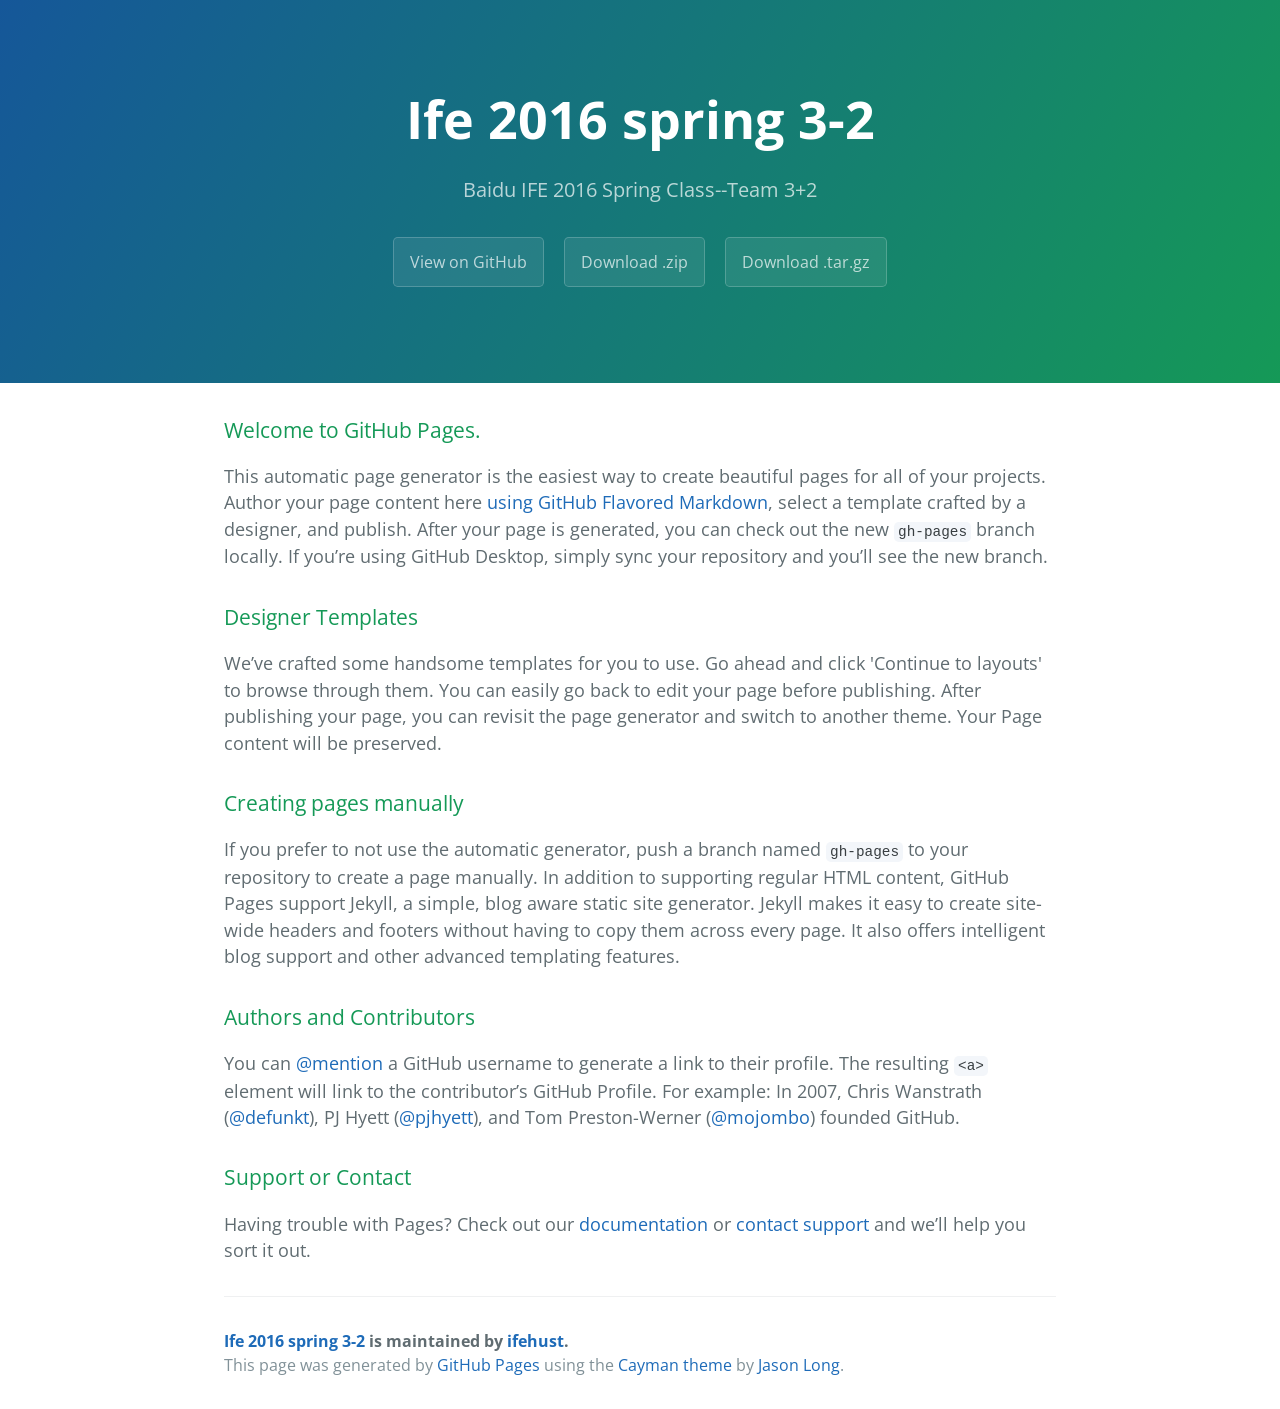
<file: index.html>
<!DOCTYPE html>
<html lang="en-us">
  <head>
    <meta charset="UTF-8">
    <title>Ife 2016 spring 3-2 by ifehust</title>
    <meta name="viewport" content="width=device-width, initial-scale=1">
    <link rel="stylesheet" type="text/css" href="stylesheets/normalize.css" media="screen">
    <link href='https://fonts.googleapis.com/css?family=Open+Sans:400,700' rel='stylesheet' type='text/css'>
    <link rel="stylesheet" type="text/css" href="stylesheets/stylesheet.css" media="screen">
    <link rel="stylesheet" type="text/css" href="stylesheets/github-light.css" media="screen">
  </head>
  <body>
    <section class="page-header">
      <h1 class="project-name">Ife 2016 spring 3-2</h1>
      <h2 class="project-tagline">Baidu IFE 2016 Spring Class--Team 3+2</h2>
      <a href="https://github.com/ifehust/ife_2016_spring_3-2" class="btn">View on GitHub</a>
      <a href="https://github.com/ifehust/ife_2016_spring_3-2/zipball/master" class="btn">Download .zip</a>
      <a href="https://github.com/ifehust/ife_2016_spring_3-2/tarball/master" class="btn">Download .tar.gz</a>
    </section>

    <section class="main-content">
      <h3>
<a id="welcome-to-github-pages" class="anchor" href="#welcome-to-github-pages" aria-hidden="true"><span aria-hidden="true" class="octicon octicon-link"></span></a>Welcome to GitHub Pages.</h3>

<p>This automatic page generator is the easiest way to create beautiful pages for all of your projects. Author your page content here <a href="https://guides.github.com/features/mastering-markdown/">using GitHub Flavored Markdown</a>, select a template crafted by a designer, and publish. After your page is generated, you can check out the new <code>gh-pages</code> branch locally. If you’re using GitHub Desktop, simply sync your repository and you’ll see the new branch.</p>

<h3>
<a id="designer-templates" class="anchor" href="#designer-templates" aria-hidden="true"><span aria-hidden="true" class="octicon octicon-link"></span></a>Designer Templates</h3>

<p>We’ve crafted some handsome templates for you to use. Go ahead and click 'Continue to layouts' to browse through them. You can easily go back to edit your page before publishing. After publishing your page, you can revisit the page generator and switch to another theme. Your Page content will be preserved.</p>

<h3>
<a id="creating-pages-manually" class="anchor" href="#creating-pages-manually" aria-hidden="true"><span aria-hidden="true" class="octicon octicon-link"></span></a>Creating pages manually</h3>

<p>If you prefer to not use the automatic generator, push a branch named <code>gh-pages</code> to your repository to create a page manually. In addition to supporting regular HTML content, GitHub Pages support Jekyll, a simple, blog aware static site generator. Jekyll makes it easy to create site-wide headers and footers without having to copy them across every page. It also offers intelligent blog support and other advanced templating features.</p>

<h3>
<a id="authors-and-contributors" class="anchor" href="#authors-and-contributors" aria-hidden="true"><span aria-hidden="true" class="octicon octicon-link"></span></a>Authors and Contributors</h3>

<p>You can <a href="https://help.github.com/articles/basic-writing-and-formatting-syntax/#mentioning-users-and-teams" class="user-mention">@mention</a> a GitHub username to generate a link to their profile. The resulting <code>&lt;a&gt;</code> element will link to the contributor’s GitHub Profile. For example: In 2007, Chris Wanstrath (<a href="https://github.com/defunkt" class="user-mention">@defunkt</a>), PJ Hyett (<a href="https://github.com/pjhyett" class="user-mention">@pjhyett</a>), and Tom Preston-Werner (<a href="https://github.com/mojombo" class="user-mention">@mojombo</a>) founded GitHub.</p>

<h3>
<a id="support-or-contact" class="anchor" href="#support-or-contact" aria-hidden="true"><span aria-hidden="true" class="octicon octicon-link"></span></a>Support or Contact</h3>

<p>Having trouble with Pages? Check out our <a href="https://help.github.com/pages">documentation</a> or <a href="https://github.com/contact">contact support</a> and we’ll help you sort it out.</p>

      <footer class="site-footer">
        <span class="site-footer-owner"><a href="https://github.com/ifehust/ife_2016_spring_3-2">Ife 2016 spring 3-2</a> is maintained by <a href="https://github.com/ifehust">ifehust</a>.</span>

        <span class="site-footer-credits">This page was generated by <a href="https://pages.github.com">GitHub Pages</a> using the <a href="https://github.com/jasonlong/cayman-theme">Cayman theme</a> by <a href="https://twitter.com/jasonlong">Jason Long</a>.</span>
      </footer>

    </section>

  
  </body>
</html>
</file>
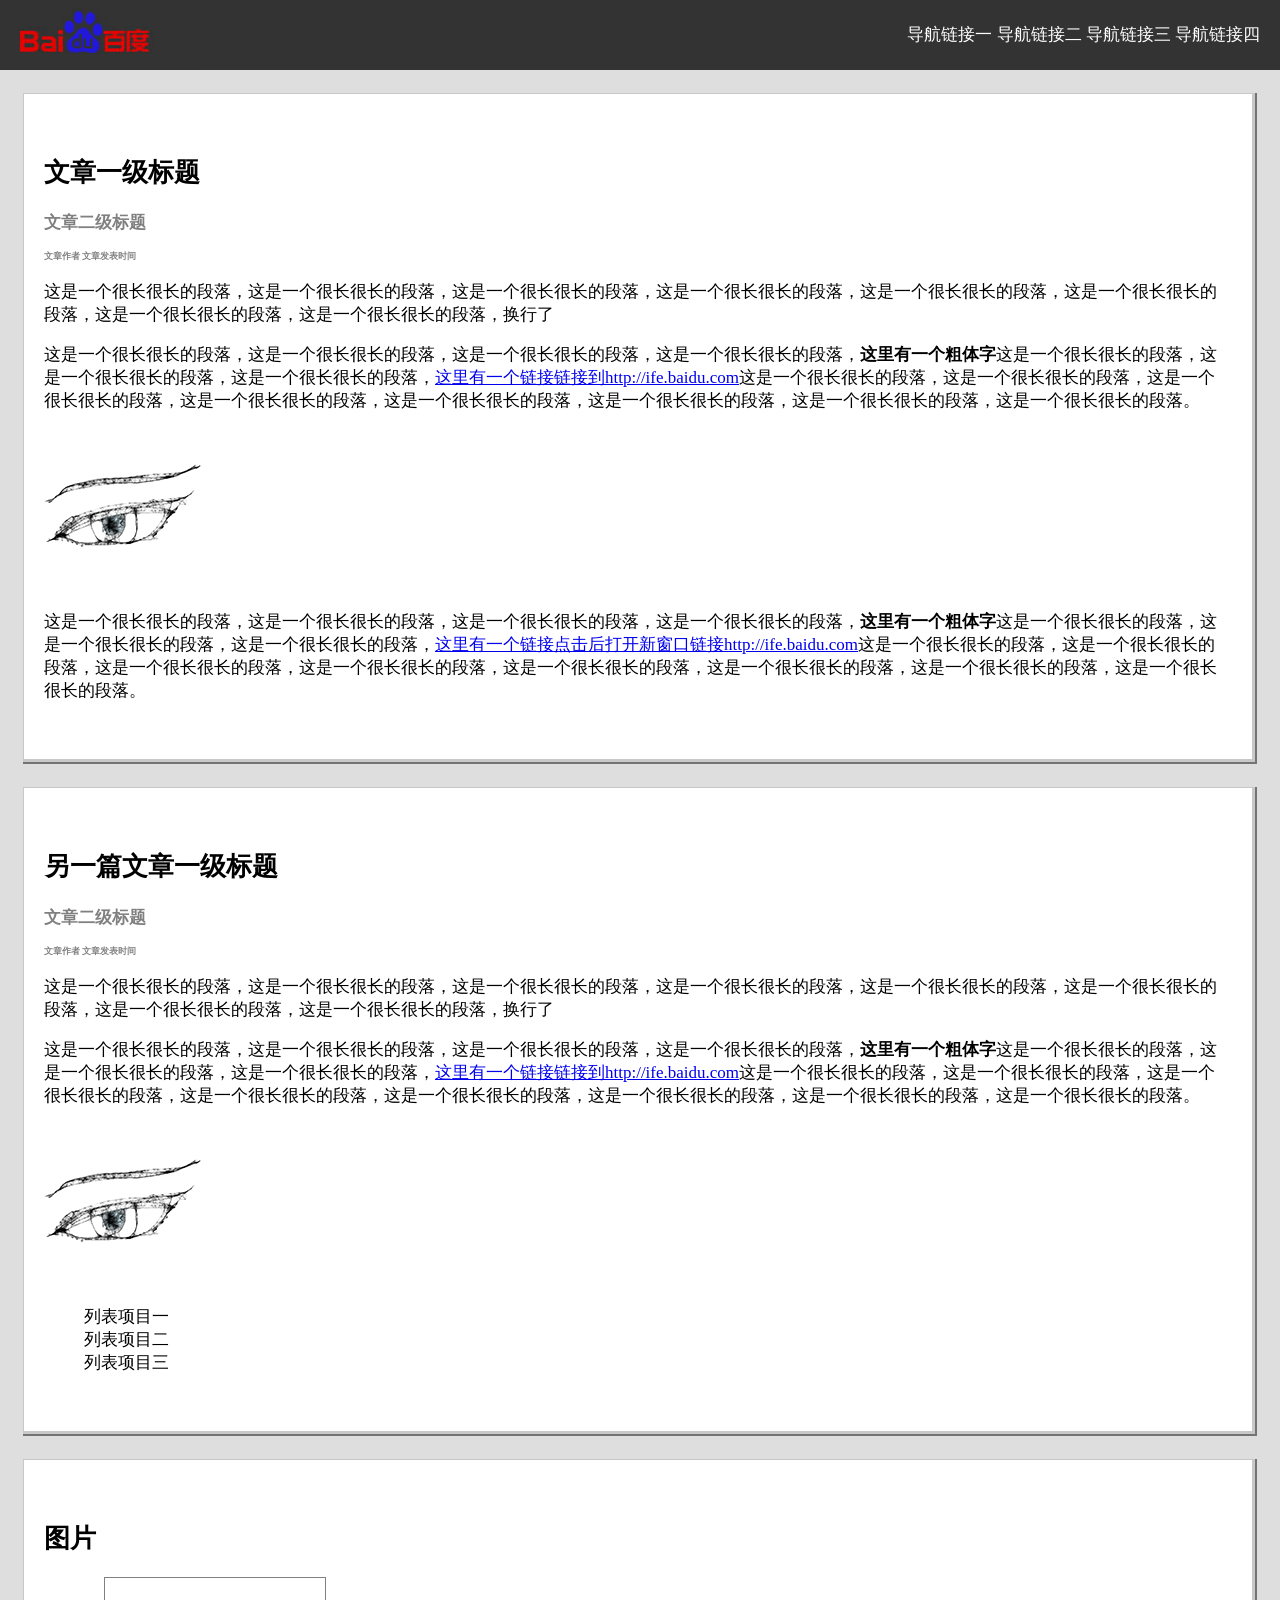
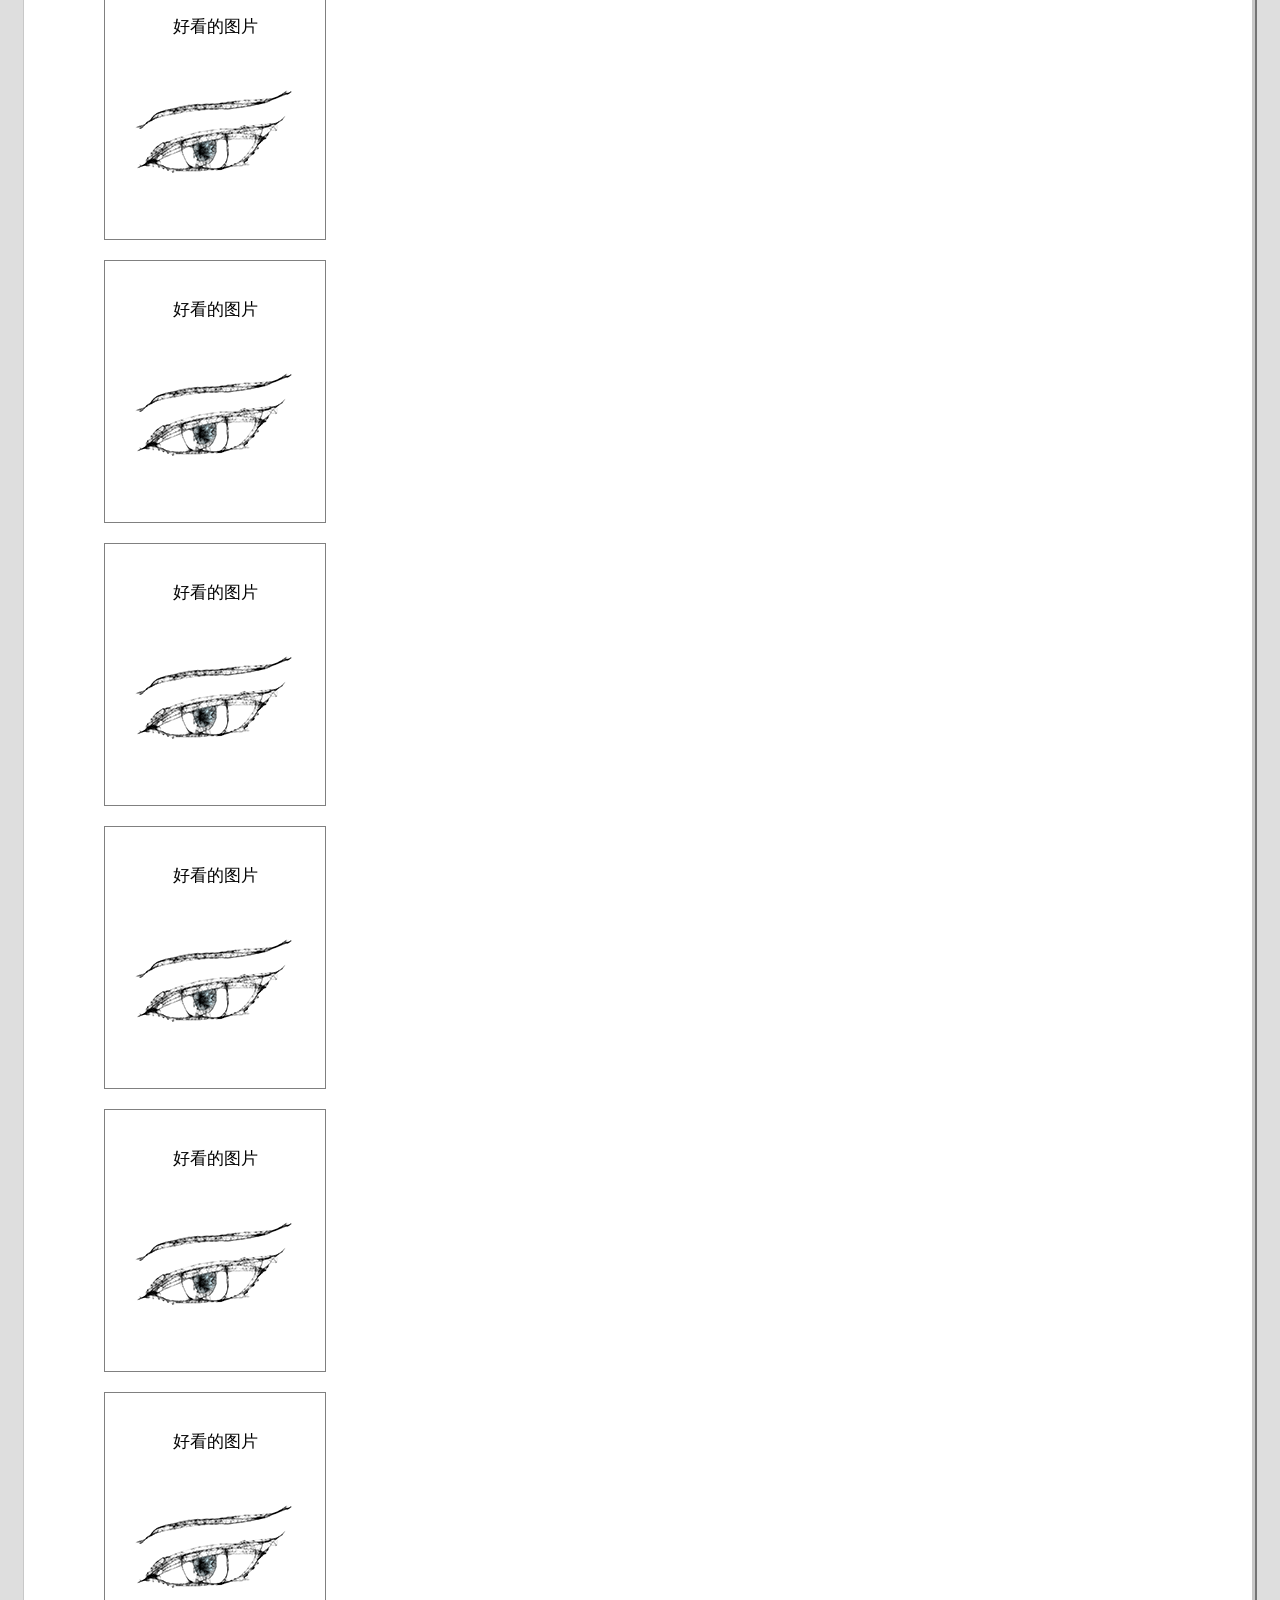
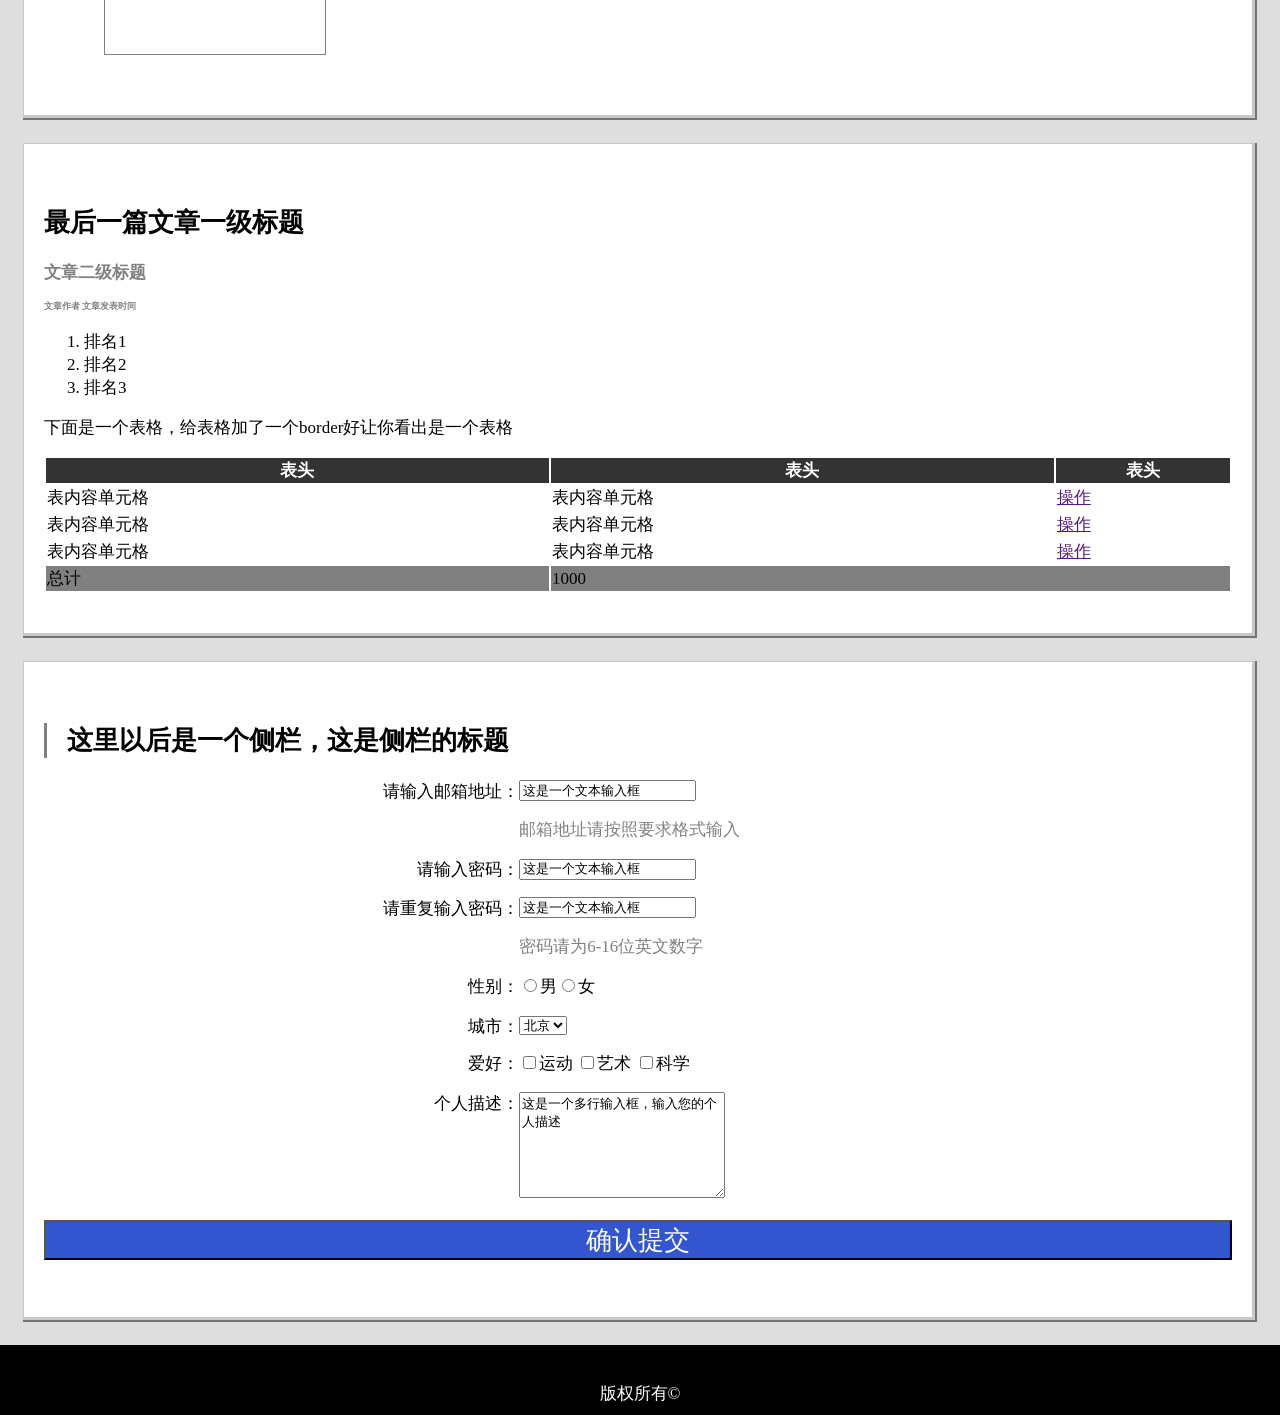
<file: first_stage_tasks/task02/index.html>
<!DOCTYPE html>
<html lang="en">
<head>
	<meta charset="UTF-8">
	<title>Document</title>
	<link href="style.css" rel="stylesheet">
</head>
<body>
	<header>
		<img src="../img/baiduIcon.png" alt="baidu">
		<ul class="nav">
			<li><a href="#post1">导航链接一</a></li>
			<li><a href="#post2">导航链接二</a></li>
			<li><a href="#post3">导航链接三</a></li>
			<li><a href="#post4">导航链接四</a></li>
		</ul>
	</header>
	<article>
		<h2><a name="post1">文章一级标题</a></h2>
		<h3>文章二级标题</h3>
		<h4>文章作者 文章发表时间</h4>
		<p>这是一个很长很长的段落，这是一个很长很长的段落，这是一个很长很长的段落，这是一个很长很长的段落，这是一个很长很长的段落，这是一个很长很长的段落，这是一个很长很长的段落，这是一个很长很长的段落，换行了</p>
		<p>这是一个很长很长的段落，这是一个很长很长的段落，这是一个很长很长的段落，这是一个很长很长的段落，<strong>这里有一个粗体字</strong>这是一个很长很长的段落，这是一个很长很长的段落，这是一个很长很长的段落，<a href="http://ife.baidu.com">这里有一个链接链接到http://ife.baidu.com</a>这是一个很长很长的段落，这是一个很长很长的段落，这是一个很长很长的段落，这是一个很长很长的段落，这是一个很长很长的段落，这是一个很长很长的段落，这是一个很长很长的段落，这是一个很长很长的段落。</p>
		<img src="../img/img.png" alt="">
		<p>这是一个很长很长的段落，这是一个很长很长的段落，这是一个很长很长的段落，这是一个很长很长的段落，<strong>这里有一个粗体字</strong>这是一个很长很长的段落，这是一个很长很长的段落，这是一个很长很长的段落，<a href="http://ife.baidu.com" target="view_window">这里有一个链接点击后打开新窗口链接http://ife.baidu.com</a>这是一个很长很长的段落，这是一个很长很长的段落，这是一个很长很长的段落，这是一个很长很长的段落，这是一个很长很长的段落，这是一个很长很长的段落，这是一个很长很长的段落，这是一个很长很长的段落。</p>
	</article>
	<article>
		<h2><a name="post2">另一篇文章一级标题</a></h2>
		<h3>文章二级标题</h3>
		<h4>文章作者 文章发表时间</h4>
		<p>这是一个很长很长的段落，这是一个很长很长的段落，这是一个很长很长的段落，这是一个很长很长的段落，这是一个很长很长的段落，这是一个很长很长的段落，这是一个很长很长的段落，这是一个很长很长的段落，换行了</p>
		<p>这是一个很长很长的段落，这是一个很长很长的段落，这是一个很长很长的段落，这是一个很长很长的段落，<strong>这里有一个粗体字</strong>这是一个很长很长的段落，这是一个很长很长的段落，这是一个很长很长的段落，<a href="http://ife.baidu.com">这里有一个链接链接到http://ife.baidu.com</a>这是一个很长很长的段落，这是一个很长很长的段落，这是一个很长很长的段落，这是一个很长很长的段落，这是一个很长很长的段落，这是一个很长很长的段落，这是一个很长很长的段落，这是一个很长很长的段落。</p>
		<img src="../img/img.png" alt="">
		<ul>
			<li>列表项目一</li>
			<li>列表项目二</li>
			<li>列表项目三</li>
		</ul>
	</article>
	<article>
		<h2><a name="post3">图片</a></h2>
			<dd><p>好看的图片</p><img src="../img/img.png" alt=""/></dd>
			<dd><p>好看的图片</p><img src="../img/img.png" alt=""/></dd>
			<dd><p>好看的图片</p><img src="../img/img.png" alt=""/></dd>
			<dd><p>好看的图片</p><img src="../img/img.png" alt=""/></dd>
			<dd><p>好看的图片</p><img src="../img/img.png" alt=""/></dd>
			<dd><p>好看的图片</p><img src="../img/img.png" alt=""/></dd>
		</dl>
	</article>
	<article>
		<h2><a name="post4">最后一篇文章一级标题</a></h2>
		<h3>文章二级标题</h3>
		<h4>文章作者 文章发表时间</h4>
		<ol>
			<li>排名1</li>
			<li>排名2</li>
			<li>排名3</li>
		</ol>
		<p>下面是一个表格，给表格加了一个border好让你看出是一个表格</p>
		<table>
			<tr>
				<th>表头</th>
				<th>表头</th>
				<th>表头</th>
			</tr>
			<tr>
				<td>表内容单元格</td>
				<td>表内容单元格</td>
				<td><a href="">操作</a></td>
			</tr>
			<tr>
				<td>表内容单元格</td>
				<td>表内容单元格</td>
				<td><a href="">操作</a></td>
			</tr>
			<tr>
				<td>表内容单元格</td>
				<td>表内容单元格</td>
				<td><a href="">操作</a></td>
			</tr>
			<tr class="lastTr">
				<td>总计</td>
				<td colspan="2">1000</td>
			</tr>
		</table>
	</article>
	<aside>
		<h2>这里以后是一个侧栏，这是侧栏的标题</h2>
		<form action="">
		<p><label for="email">请输入邮箱地址：</label><input type="text" id="email" value="这是一个文本输入框"/></p>
		<p class="note">邮箱地址请按照要求格式输入</p>
		<p><label for="pwd">请输入密码：</label><input type="text" id="pwd" value="这是一个文本输入框"/></p>
		<p><label for="pwd2">请重复输入密码：</label><input type="text" id="pwd1" value="这是一个文本输入框"/></p>
		<p class="note">密码请为6-16位英文数字</p>
		<p><label for="sex">性别：</label><input type="radio" name="sex" />男<input type="radio" name="sex" />女</p>
		<p><label for="city">城市：</label>
		<select name="city">
			<option value="beijing">北京</option>
			<option value="wuhan">武汉</option>
		</select></p>
		<p><label for="hobby">爱好：</label>
		<input type="checkbox" name="sport"/>运动
		<input type="checkbox" name="art"/>艺术
		<input type="checkbox" name="science"/>科学</p>
		<p><label for="personalRepresent">个人描述：</label>
		<textarea>这是一个多行输入框，输入您的个人描述
		</textarea></p>
		<p><input type="submit" value="确认提交">
		</p>
		</form>
	</aside>
	<footer><p>版权所有©</p></footer>
</body>
</html>
</file>
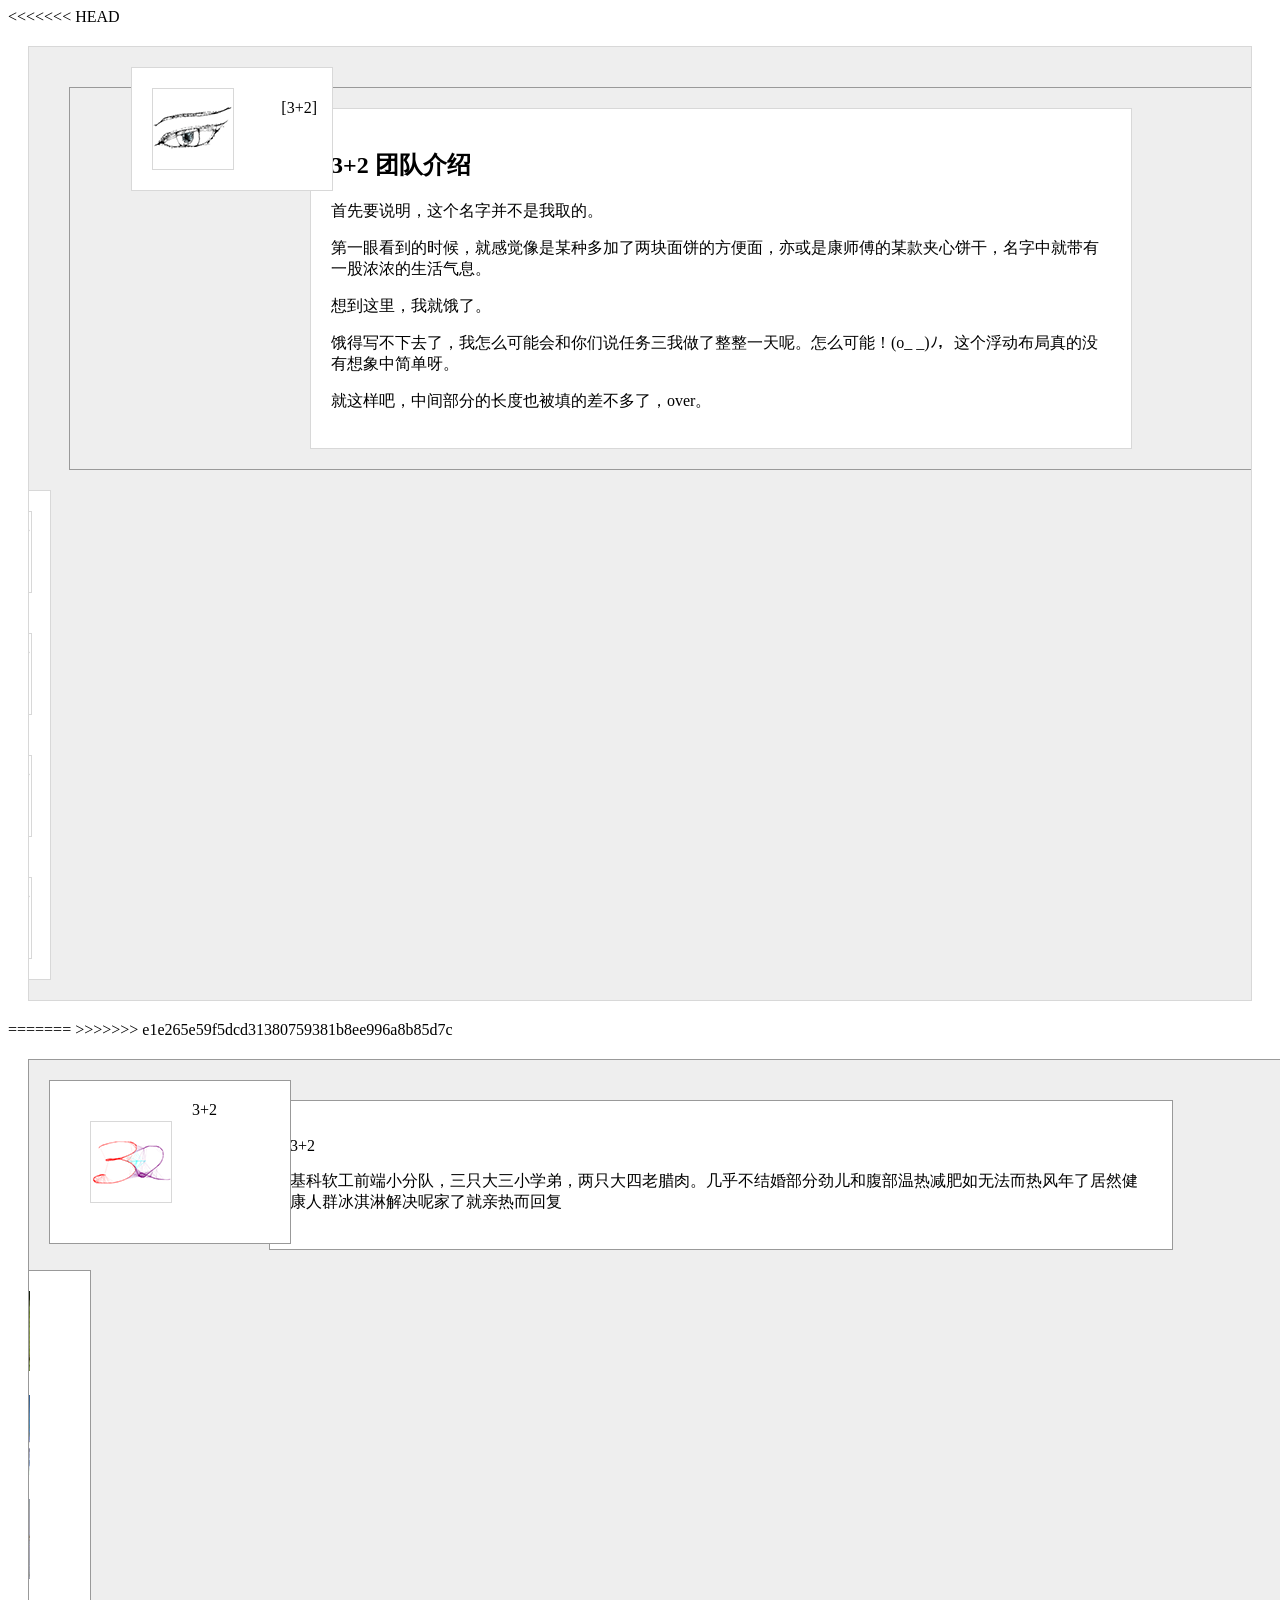
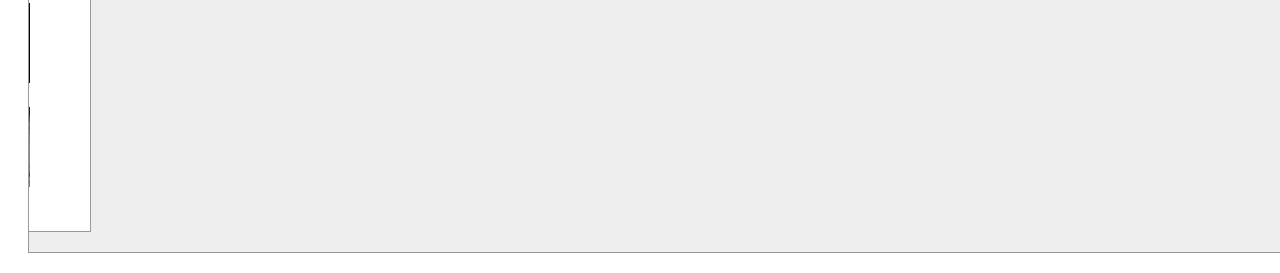
<file: first_stage_tasks/task03/index.html>
<!DOCTYPE html>
<html lang="en">
<head>
	<meta charset="UTF-8">
	<title>task03</title>
<<<<<<< HEAD
</head><!DOCTYPE html>
<html lang="en">
<head>
	<meta charset="UTF-8">
	<title>task03</title>
	<link href="style.css" rel="stylesheet">
</head>
<body>
	<div class="content">
		<div class="container">
			<div class="middle">
				<h2>3+2 团队介绍</h1>
				<p>首先要说明，这个名字并不是我取的。</p>
				<p>第一眼看到的时候，就感觉像是某种多加了两块面饼的方便面，亦或是康师傅的某款夹心饼干，名字中就带有一股浓浓的生活气息。</p>
				<p>想到这里，我就饿了。</p>
				<p>饿得写不下去了，我怎么可能会和你们说任务三我做了整整一天呢。怎么可能！(o_ _)ﾉ，这个浮动布局真的没有想象中简单呀。</p>
				<p>就这样吧，中间部分的长度也被填的差不多了，over。</p>
			</div>
		</div>
		<div class="left">
			<img src="../img/80x80.png" alt="团队名称" class="teamPic">
			<p class="leftText">[3+2]</p>
		</div>
		<div class="right">
			<img src="../img/80x80.png" alt="团队名称" class="teamPic">
			<img src="../img/80x80.png" alt="团队名称" class="teamPic">
			<img src="../img/80x80.png" alt="团队名称" class="teamPic">
			<img src="../img/80x80.png" alt="团队名称" class="teamPic">
		</div>
	</div>
</body>
</html>
<body>
	
=======
	<link href="style.css" rel="stylesheet">
</head>
<body>
	<div class="container">
		<div class="mainbox">
		<div class="content">
			<p>3+2</p>
			<p>基科软工前端小分队，三只大三小学弟，两只大四老腊肉。几乎不结婚部分劲儿和腹部温热减肥如无法而热风年了居然健康人群冰淇淋解决呢家了就亲热而回复</p>
		</div>
		</div>
		<div class="submainbox">
			<img src="img/img.png" alt="团队名称" class="teamPic">
			<span class="teamname">3+2</span>
		</div>
		<div class="sidebar">
			<img src="img/1.jpg">
			<img src="img/2.jpg">
			<img src="img/3.jpg">
			<img src="img/4.jpg">
			<img src="img/1.jpg">
		</div>
	</div>
>>>>>>> e1e265e59f5dcd31380759381b8ee996a8b85d7c
</body>
</html>
</file>
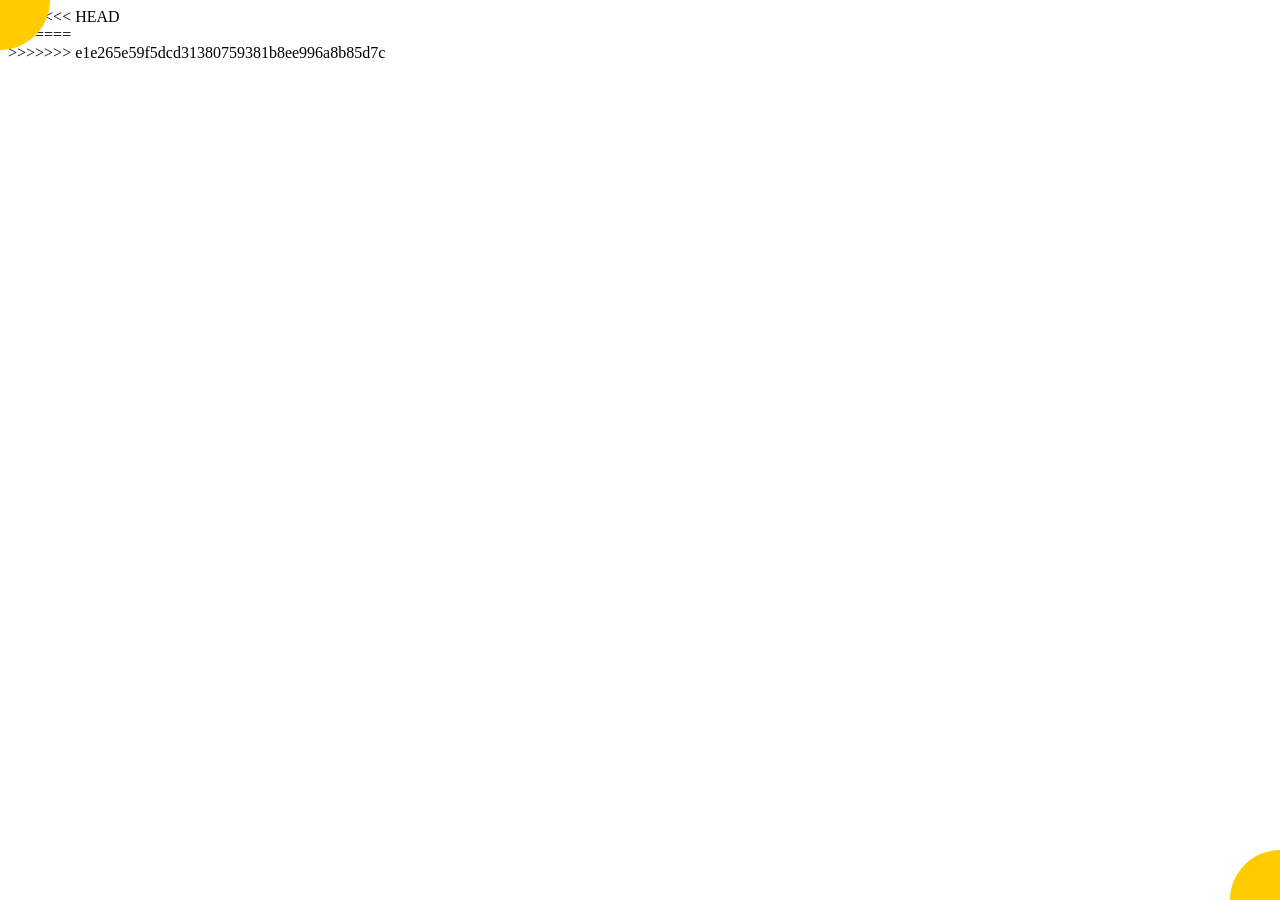
<file: first_stage_tasks/task04/index.html>
<!DOCTYPE html>
<html lang="en">
<head>
	<meta charset="UTF-8">
	<title>task04</title>
	<link href="style.css" rel="stylesheet">
</head>
<body>
<<<<<<< HEAD
	<div class="box">
		<div class="left"></div>
		<div class="right"></div>
	</div>
=======
	<div class="center">
	<div class="yelmark1">
	</div>
	<div class="yelmark2"></div>
	</div>

>>>>>>> e1e265e59f5dcd31380759381b8ee996a8b85d7c
</body>
</html>
</file>
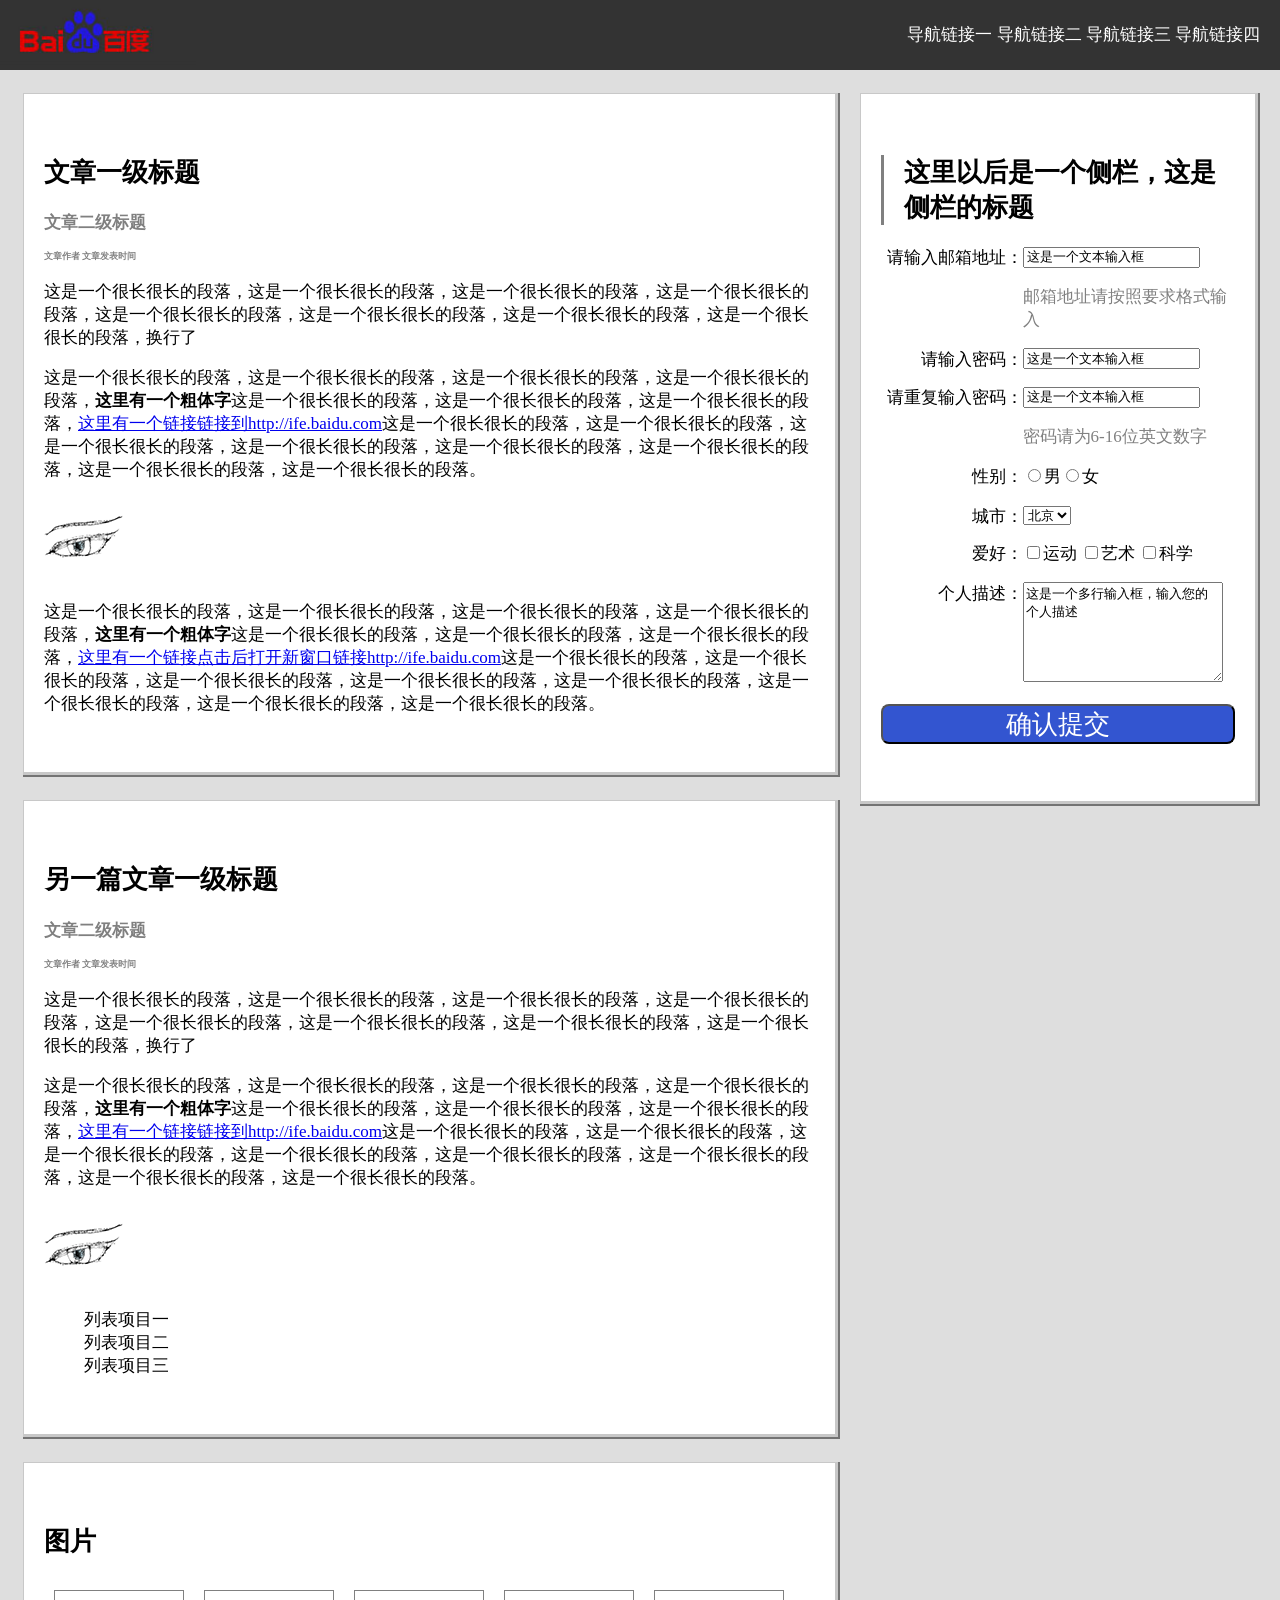
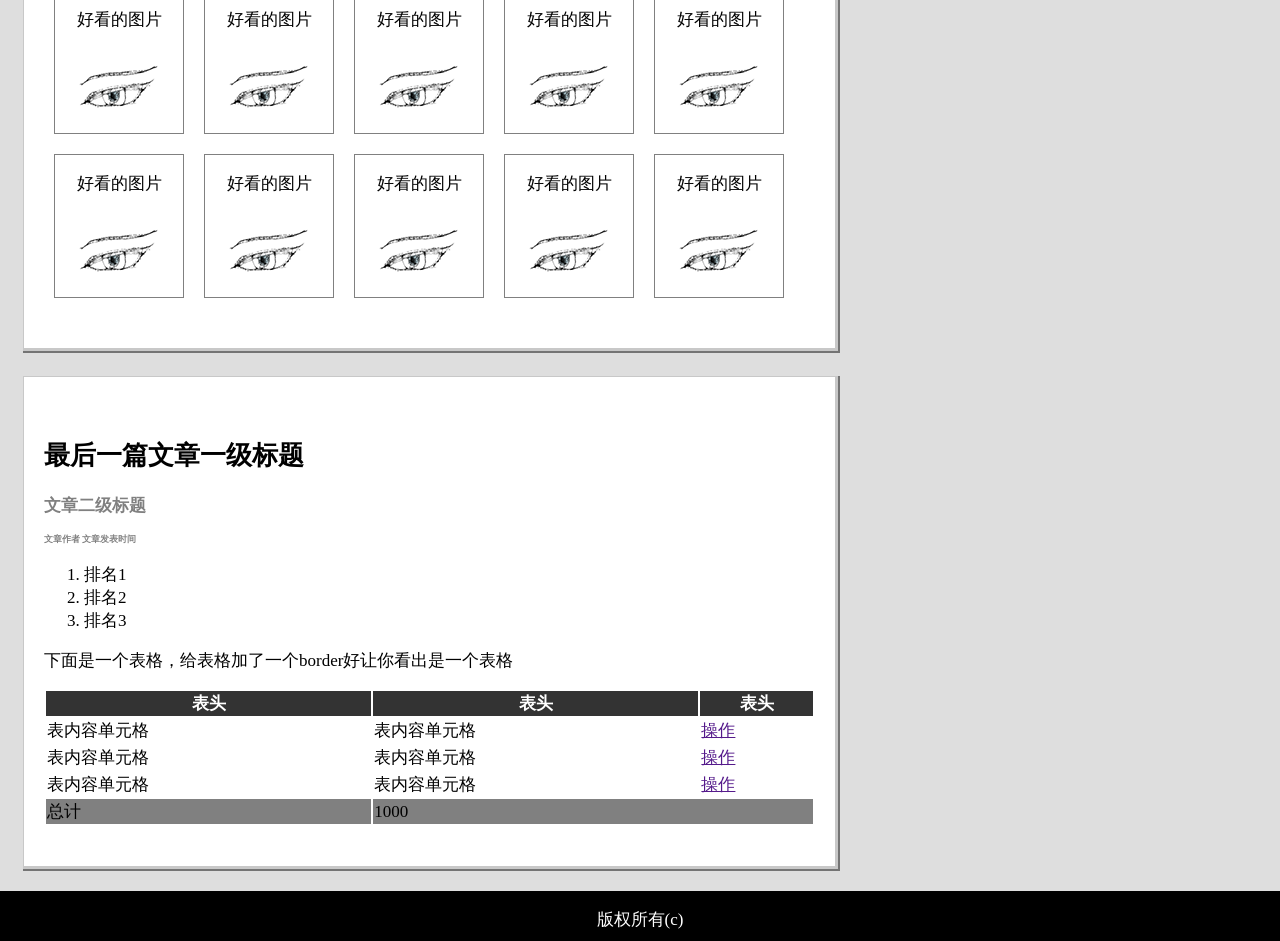
<file: first_stage_tasks/task05/index.html>
<!DOCTYPE html>
<html lang="en">
<head>
	<meta charset="UTF-8">
	<title>task05</title>
	<link href="style.css" rel="stylesheet">
</head>
<body>
	<div class="container">
		<header>
			<img src="../img/baiduIcon.png" alt="baidu">
			<ul class="nav">
				<li><a href="#post1">导航链接一</a></li>
				<li><a href="#post2">导航链接二</a></li>
				<li><a href="#post3">导航链接三</a></li>
				<li><a href="#post4">导航链接四</a></li>
			</ul>
		</header>
		
		<article>
			<h2><a name="post1">文章一级标题</a></h2>
			<h3>文章二级标题</h3>
			<h4>文章作者 文章发表时间</h4>
			<p>这是一个很长很长的段落，这是一个很长很长的段落，这是一个很长很长的段落，这是一个很长很长的段落，这是一个很长很长的段落，这是一个很长很长的段落，这是一个很长很长的段落，这是一个很长很长的段落，换行了</p>
			<p>这是一个很长很长的段落，这是一个很长很长的段落，这是一个很长很长的段落，这是一个很长很长的段落，<strong>这里有一个粗体字</strong>这是一个很长很长的段落，这是一个很长很长的段落，这是一个很长很长的段落，<a href="http://ife.baidu.com">这里有一个链接链接到http://ife.baidu.com</a>这是一个很长很长的段落，这是一个很长很长的段落，这是一个很长很长的段落，这是一个很长很长的段落，这是一个很长很长的段落，这是一个很长很长的段落，这是一个很长很长的段落，这是一个很长很长的段落。</p>
			<img src="../img/80x80.png" alt="">
			<p>这是一个很长很长的段落，这是一个很长很长的段落，这是一个很长很长的段落，这是一个很长很长的段落，<strong>这里有一个粗体字</strong>这是一个很长很长的段落，这是一个很长很长的段落，这是一个很长很长的段落，<a href="http://ife.baidu.com" target="view_window">这里有一个链接点击后打开新窗口链接http://ife.baidu.com</a>这是一个很长很长的段落，这是一个很长很长的段落，这是一个很长很长的段落，这是一个很长很长的段落，这是一个很长很长的段落，这是一个很长很长的段落，这是一个很长很长的段落，这是一个很长很长的段落。</p>
		</article>
		<article>
			<h2><a name="post2">另一篇文章一级标题</a></h2>
			<h3>文章二级标题</h3>
			<h4>文章作者 文章发表时间</h4>
			<p>这是一个很长很长的段落，这是一个很长很长的段落，这是一个很长很长的段落，这是一个很长很长的段落，这是一个很长很长的段落，这是一个很长很长的段落，这是一个很长很长的段落，这是一个很长很长的段落，换行了</p>
			<p>这是一个很长很长的段落，这是一个很长很长的段落，这是一个很长很长的段落，这是一个很长很长的段落，<strong>这里有一个粗体字</strong>这是一个很长很长的段落，这是一个很长很长的段落，这是一个很长很长的段落，<a href="http://ife.baidu.com">这里有一个链接链接到http://ife.baidu.com</a>这是一个很长很长的段落，这是一个很长很长的段落，这是一个很长很长的段落，这是一个很长很长的段落，这是一个很长很长的段落，这是一个很长很长的段落，这是一个很长很长的段落，这是一个很长很长的段落。</p>
			<img src="../img/80x80.png" alt="">
			<ul>
				<li>列表项目一</li>
				<li>列表项目二</li>
				<li>列表项目三</li>
			</ul>
		</article>
		<article  class="clearfix">
			<h2><a name="post3">图片</a></h2>
			<dl>
				<dd><p>好看的图片</p><img src="../img/80x80.png" alt=""/></dd>
				<dd><p>好看的图片</p><img src="../img/80x80.png" alt=""/></dd>
				<dd><p>好看的图片</p><img src="../img/80x80.png" alt=""/></dd>
				<dd><p>好看的图片</p><img src="../img/80x80.png" alt=""/></dd>
				<dd><p>好看的图片</p><img src="../img/80x80.png" alt=""/></dd>
				<dd><p>好看的图片</p><img src="../img/80x80.png" alt=""/></dd>
				<dd><p>好看的图片</p><img src="../img/80x80.png" alt=""/></dd>
				<dd><p>好看的图片</p><img src="../img/80x80.png" alt=""/></dd>
				<dd><p>好看的图片</p><img src="../img/80x80.png" alt=""/></dd>
				<dd><p>好看的图片</p><img src="../img/80x80.png" alt=""/></dd>
			</dl>
		</article>
		<article>
			<h2><a name="post4">最后一篇文章一级标题</a></h2>
			<h3>文章二级标题</h3>
			<h4>文章作者 文章发表时间</h4>
			<ol>
				<li>排名1</li>
				<li>排名2</li>
				<li>排名3</li>
			</ol>
			<p>下面是一个表格，给表格加了一个border好让你看出是一个表格</p>
			<table>
				<tr>
					<th>表头</th>
					<th>表头</th>
					<th>表头</th>
				</tr>
				<tr>
					<td>表内容单元格</td>
					<td>表内容单元格</td>
					<td><a href="">操作</a></td>
				</tr>
				<tr>
					<td>表内容单元格</td>
					<td>表内容单元格</td>
					<td><a href="">操作</a></td>
				</tr>
				<tr>
					<td>表内容单元格</td>
					<td>表内容单元格</td>
					<td><a href="">操作</a></td>
				</tr>
				<tr class="lastTr">
					<td>总计</td>
					<td colspan="2">1000</td>
				</tr>
			</table>
		</article>
		<aside>
			<h2>这里以后是一个侧栏，这是侧栏的标题</h2>
			<form action="">
			<p><label for="email">请输入邮箱地址：</label><input type="text" id="email" value="这是一个文本输入框"/></p>
			<p class="note">邮箱地址请按照要求格式输入</p>
			<p><label for="pwd">请输入密码：</label><input type="text" id="pwd" value="这是一个文本输入框"/></p>
			<p><label for="pwd2">请重复输入密码：</label><input type="text" id="pwd1" value="这是一个文本输入框"/></p>
			<p class="note">密码请为6-16位英文数字</p>
			<p><label for="sex">性别：</label><input type="radio" name="sex" />男<input type="radio" name="sex" />女</p>
			<p><label for="city">城市：</label>
			<select name="city">
				<option value="beijing">北京</option>
				<option value="wuhan">武汉</option>
			</select></p>
			<p><label for="hobby">爱好：</label>
			<input type="checkbox" name="sport"/>运动
			<input type="checkbox" name="art"/>艺术
			<input type="checkbox" name="science"/>科学</p>
			<p><label for="personalRepresent">个人描述：</label>
			<textarea>这是一个多行输入框，输入您的个人描述
			</textarea></p>
			<p><input type="submit" value="确认提交">
			</p>
			</form>
		</aside>
		
		<footer><p>版权所有(c)</p></footer>
</div>
</body>
</html>
</file>
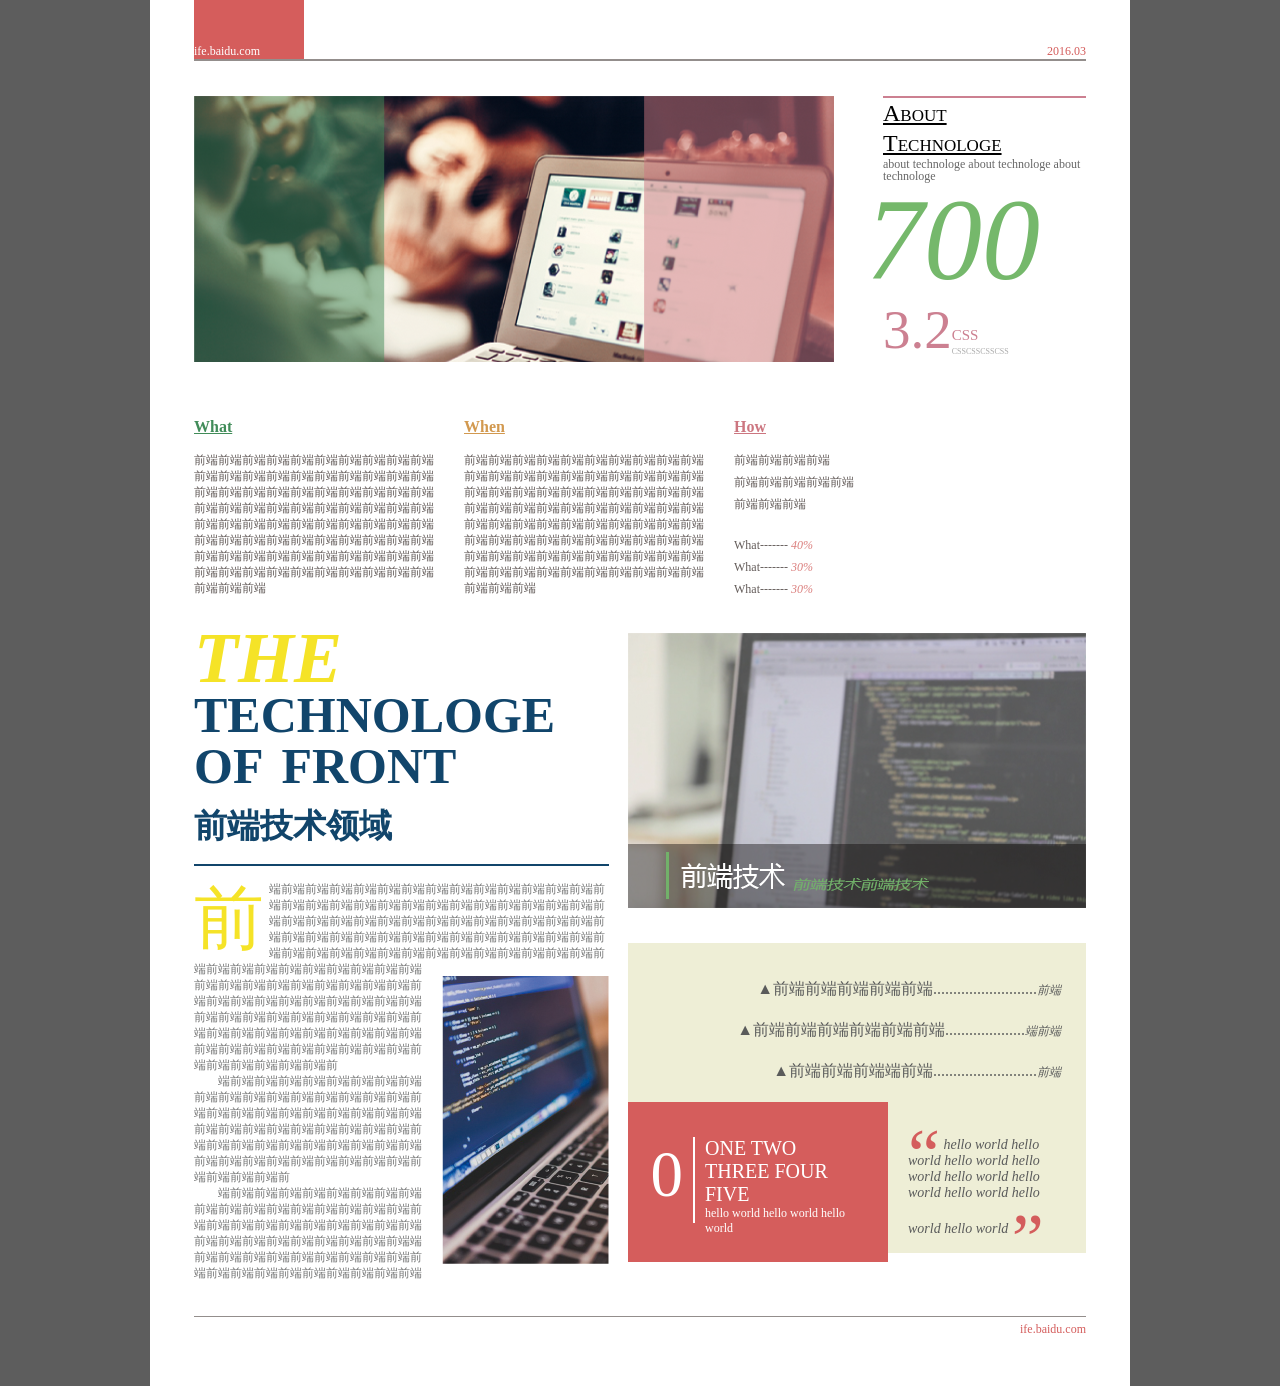
<file: first_stage_tasks/task06/index.html>
<!DOCTYPE html>
<html lang="en">
<head>
	<meta charset="UTF-8">
	<title>task06</title>
	<link href="style.css" rel="stylesheet">
</head>
<body>
	<div class="container">
		<header>
			<div class="logo"><p>ife.baidu.com</p></div>
			<p class="data">2016.03</p>
		</header>
		<div class="content">
			<div class="top">
				<div class="lt">
					<img src="task_1_6_1.png" alt="">
				</div>
				<div class="rt">
					<p><u>About</u></p>
					<p><u>Technologe</u></p>
					<p>about technologe about technologe about technologe</p>
					<p>700</p>
					<p>3.2</p>
					<div class="rtr">
						<p>css</p>
						<p>csscsscsscss</p>
					</div>
				</div>
			</div>
			<div class="middle">
				<div class="ml">
					<p class="mtitle">What</p>
					<p class="marticle">前端前端前端前端前端前端前端前端前端前端前端前端前端前端前端前端前端前端前端前端前端前端前端前端前端前端前端前端前端前端前端前端前端前端前端前端前端前端前端前端前端前端前端前端前端前端前端前端前端前端前端前端前端前端前端前端前端前端前端前端前端前端前端前端前端前端前端前端前端前端前端前端前端前端前端前端前端前端前端前端前端前端前端</p>
				</div>
				<div class="mm">
					<p class="mtitle">When</p>
					<p class="marticle">前端前端前端前端前端前端前端前端前端前端前端前端前端前端前端前端前端前端前端前端前端前端前端前端前端前端前端前端前端前端前端前端前端前端前端前端前端前端前端前端前端前端前端前端前端前端前端前端前端前端前端前端前端前端前端前端前端前端前端前端前端前端前端前端前端前端前端前端前端前端前端前端前端前端前端前端前端前端前端前端前端前端前端</p>
				</div>
				<div class="mr">
					<p class="mtitle">How</p>
					<p class="marticle">前端前端前端前端</p>
					<p class="marticle">前端前端前端前端前端</p>
					<p class="marticle">前端前端前端</p>
					<div class="mr-percent">
						<p class="marticle">What------- <span class="percent">40%</span></p>
						<p class="marticle">What------- <span class="percent">30%</span></p>
						<p class="marticle">What------- <span class="percent">30%</span></p>
					</div>
				</div>
			</div>
			<div class="bottom">
				<div class="lb">
					<div class="lb-title">
						<p><em>THE</em> technologe of front</p>
						<p>前端技术领域</p>
					</div>

					<div class="barticle"><div>前</div>端前端前端前端前端前端前端前端前端前端前端前端前端前端前端前端前端前端前端前端前端前端前端前端前端前端前端前端前端前端前端前端前端前端前端前端前端前端前端前端前端前端前端前端前端前端前端前端前端前端前端前端前端前端前端前端前端前端前端前端前端前端前端前端前端前端前端前端前端前端前端前端前端前端前端前端前端<img src="task_1_6_3.png" alt="">前端前端前端前端前端前端前端前端前端前端前端前端前端前端前端前端前端前端前端前端前端前端前端前端前端前端前端前端前端前端前端前端前端前端前端前端前端前端前端前端前端前端前端前端前端前端前端前端前端前端前端前端前端前端前端前端前<p>端前端前端前端前端前端前端前端前端前端前端前端前端前端前端前端前端前端前端前端前端前端前端前端前端前端前端前端前端前端前端前端前端前端前端前端前端前端前端前端前端前端前端前端前端前端前端前端前端前端前端前端前端前端前端前端前端前端前端前端前</p><p>端前端前端前端前端前端前端前端前端前端前端前端前端前端前端前端前端前端前端前端前端前端前端前端前端前端前端前端前端前端前端前端前端前端前端前端前端端前端前端前端前端前端前端前端前端前端前端前端前端前端前端前端前端前端前端前端前端前端前端前端前端前端前端前端前端前端前端前端端前端前端前端前端前端前端前端端前端前端前端前端前端前端前端前端前端前端前端前端</p>
					</div>
				</div>
				<div class="rb">
					<div><img src="task_1_6_2.png" alt=""></div>
					<div class="brbr">
						<p class="author">&#9650;前端前端前端前端前端..........................<em>前端</em></p>
						<p class="author">&#9650;前端前端前端前端前端前端....................<em>端前端</em></p>
						<p class="author">&#9650;前端前端前端端前端..........................<em>前端</em></p>
						<div class="count">
							<div><p>0</p></div>
							<div>
								<p>ONE TWO</p>
								<p>THREE FOUR FIVE</p>
								<p>hello world hello world hello world</p>
							</div>
						</div>
						<p class="last-text"><span>“</span> hello world hello world hello world hello world hello world hello world hello world hello world hello world <span>”</span></p>
					</div>
				</div>
			</div>
		</div>
		<footer>
			<p>ife.baidu.com</p>
		</footer>
	</div>
</body>
</html>
</file>
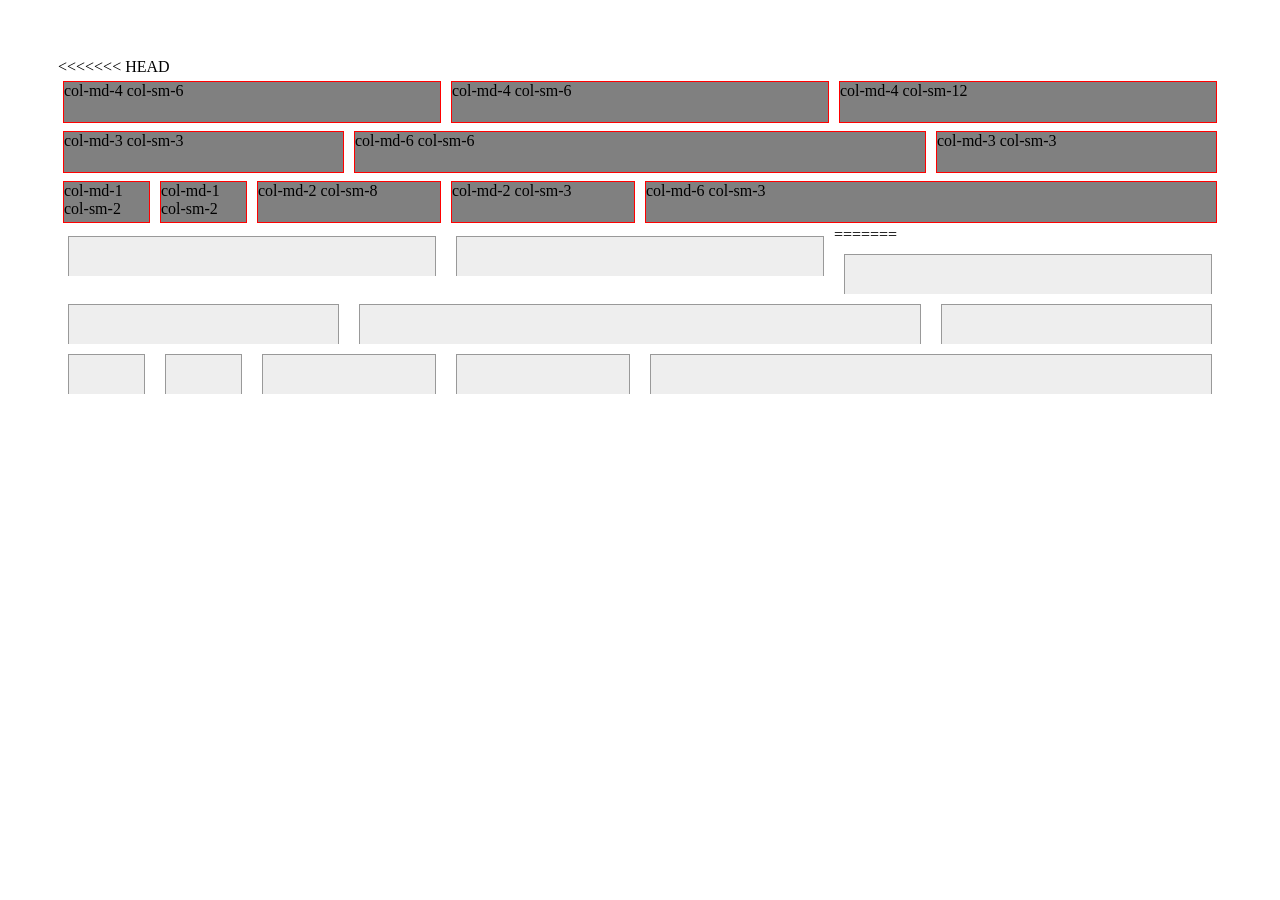
<file: first_stage_tasks/task08/index.html>
<!DOCTYPE html>
<html lang="en">
<head>
	<meta charset="UTF-8">
	<title>task08</title>
	<link href="style.css" rel="stylesheet">
</head>
<body>
<<<<<<< HEAD
	<div class="container">
		<div class="col-md-4 col-sm-6"><div class="note">col-md-4 col-sm-6</div></div>
		<div class="col-md-4 col-sm-6"><div class="note">col-md-4 col-sm-6</div></div>
		<div class="col-md-4 col-sm-12"><div class="note">col-md-4 col-sm-12</div></div>
		<div class="col-md-3 col-sm-3"><div class="note">col-md-3 col-sm-3</div></div>
		<div class="col-md-6 col-sm-6"><div class="note">col-md-6 col-sm-6</div></div>
		<div class="col-md-3 col-sm-3"><div class="note">col-md-3 col-sm-3</div></div>
		<div class="col-md-1 col-sm-2"><div class="note">col-md-1 col-sm-2</div></div>
		<div class="col-md-1 col-sm-2"><div class="note">col-md-1 col-sm-2</div></div>
		<div class="col-md-2 col-sm-8"><div class="note">col-md-2 col-sm-8</div></div>
		<div class="col-md-2 col-sm-3"><div class="note">col-md-2 col-sm-3</div></div>
		<div class="col-md-6 col-sm-3"><div class="note">col-md-6 col-sm-3</div></div>
=======
	<div class="col-md-4 col-sm-6">
		<div class="inner"></div>
	</div>
	<div class="col-md-4 col-sm-6">
		<div class="inner"></div>
	</div>
	<div class="col-md-4 col-sm-12">
		<div class="inner"></div>
	</div>
	<div class="col-md-3 col-sm-3">
		<div class="inner"></div>
	</div>
	<div class="col-md-6 col-sm-6">
		<div class="inner"></div>
	</div>
	<div class="col-md-3 col-sm-3">
		<div class="inner"></div>
	</div>
	<div class="col-md-1 col-sm-2">
		<div class="inner"></div>
	</div>
	<div class="col-md-1 col-sm-2">
		<div class="inner"></div>
	</div>
	<div class="col-md-2 col-sm-8">
		<div class="inner"></div>
	</div>
	<div class="col-md-2 col-sm-3">
		<div class="inner"></div>
	</div>
	<div class="col-md-6 col-sm-3">
		<div class="inner"></div>
>>>>>>> e1e265e59f5dcd31380759381b8ee996a8b85d7c
	</div>
</body>
</html>
</file>
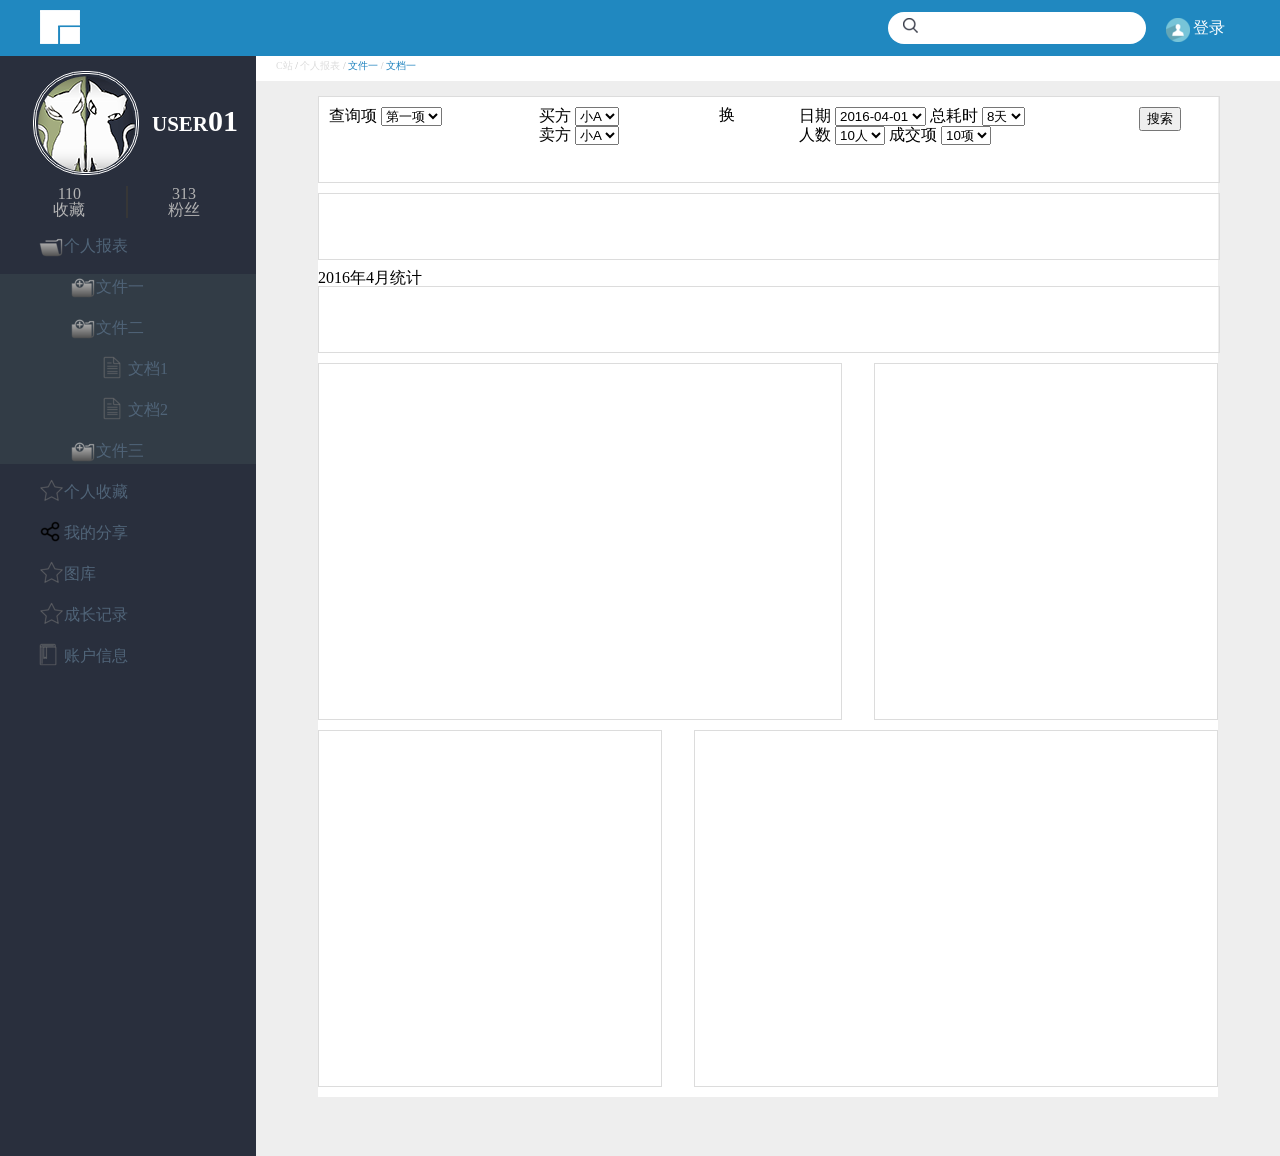
<file: first_stage_tasks/task09/index.html>
<!DOCTYPE html>
<html lang="en">
<head>
	<meta charset="UTF-8">
	<title>task09</title>
	<link rel="stylesheet" href="stylesheets/ie.css">
	<link rel="stylesheet" href="stylesheets/print.css">
	<link rel="stylesheet" href="stylesheets/screen.css">
	<link rel="stylesheet" href="stylesheets/style.css">
</head>
<body>
	<header>
		<img class="logo" src="icon/block.png" alt="">
		<a href="#">登录</a>

		<img src="icon/person.png" alt="">
		<div class="search">
			<img src="icon/search.png" alt="">
			<input type="text">
		</div>

	</header>
	<div class="content">
		<div class="nav">
			<div class="user">
				<img src="icon/avatar.png" alt="">
				<p class="username">user01</p>
			</div>
			<div class="userinfo">
				<div class="collect">
					<p>110</p>
					<p>收藏</p>
				</div>
				<div class="fans">
					<p>313</p>
					<p>粉丝</p>
				</div>
			</div>
			<div class="selection">
				<ul class="level0">
					<li>
						个人报表
						<ul class="level1">
							<li>文件一</li>
							<li>文件二
								<ul class="level2">
									<li>文档1</li>
									<li>文档2</li>
								</ul>
							</li>
							<li>文件三</li>
						</ul>
					</li>
					<li>个人收藏</li>
					<li>我的分享</li>
					<li>图库</li>
					<li>成长记录</li>
					<li>账户信息</li>
				</ul>
			</div>
		</div>
		<div class="main">
			<p class="folder">
				<span>C站</span> / 
				<span>个人报表</span> / 
				<span>文件一</span> / 
				<span>文档一</span>
			</p>
			<div class="main-content">
				<div class="advanced-search">
					<div>
						<span>查询项</span>
						<select>
							<option >第一项</option>
							<option >第二项</option>
						</select>
					</div>
					<div>
						<p>
							买方
							<select>
								<option >小A</option>
								<option >小B</option>
							</select>
						</p>
						<p>
							卖方
							<select>
								<option >小A</option>
								<option >小B</option>
							</select>
						</p>
					</div>
					<div class="change">换</div>
					<div>
						<p>
							日期
							<select>
								<option >2016-04-01</option>
							</select>
							总耗时
							<select>
								<option >8天</option>
							</select>
						</p>
						<p>
							人数
							<select>
								<option >10人</option>
							</select>
							成交项
							<select>
								<option >10项</option>
							</select>
						</p>
					</div>
					<div>
						<button>搜索</button>
					</div>
				</div>
				<div class="search-history"></div>
				<p>2016年4月统计</p>
				<div class="statistics"></div>
				<div class="section material"></div>
				<div class="section report-forms"></div>
				<div class="section calendar"></div>
				<div class="section ranking"></div>
			</div>
		</div>
	</div>
	
</body>
</html>
</file>
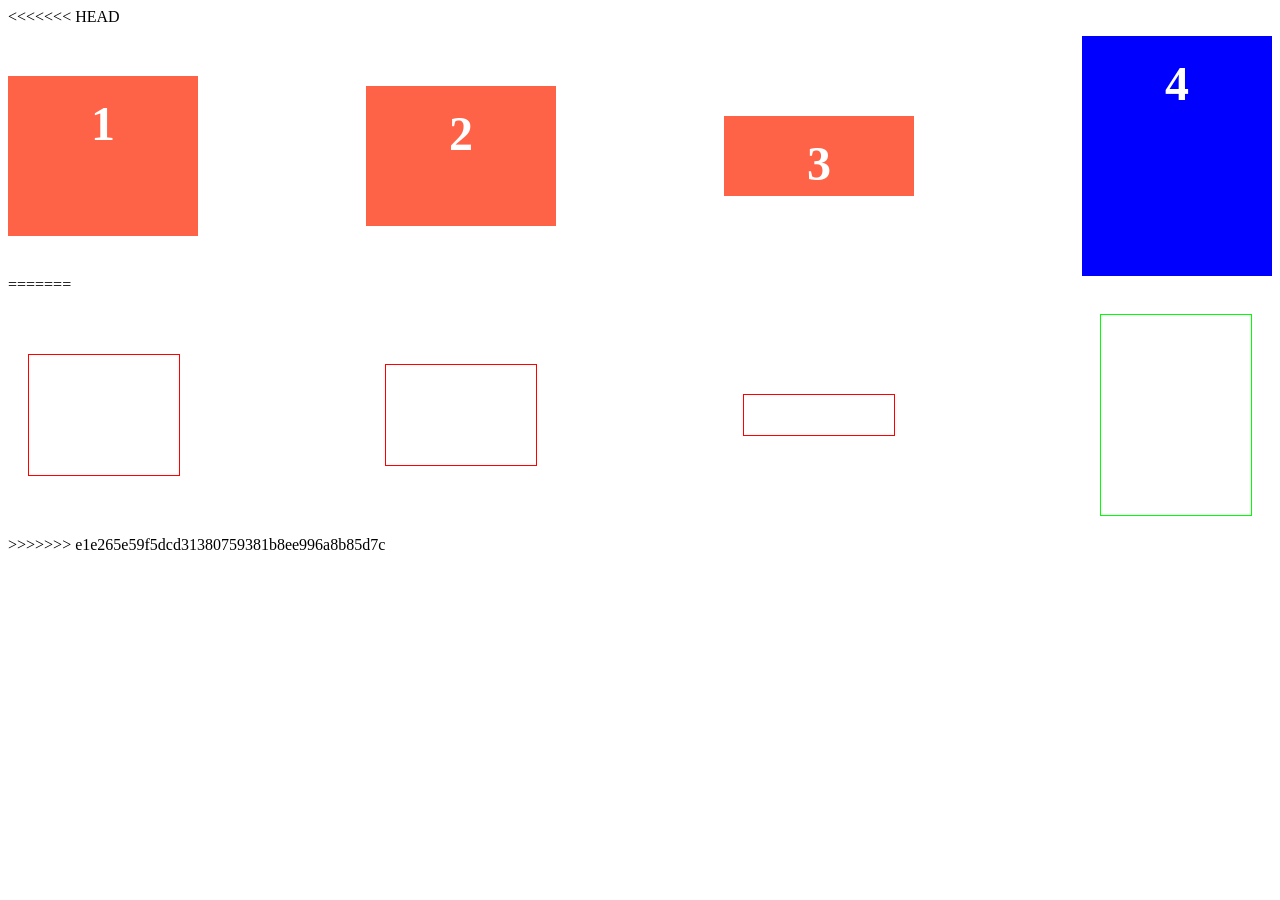
<file: first_stage_tasks/task10/index.html>
<!DOCTYPE html>
<html lang="en">
<head>
	<meta charset="UTF-8">
<<<<<<< HEAD
	<title>task10</title>
	<link href="style.css" rel="stylesheet">
</head>
<body>
	<div class="flex-container">
        <div class="flex-item">1</div>
        <div class="flex-item">2</div>
        <div class="flex-item">3</div>
        <div class="flex-item">4</div>
    </div>
=======
	<title>task07</title>
	<link href="style.css" rel="stylesheet">
</head>
<body>
<div class="containter bigscale smallscale">
<div class="mo1"></div>
<div class="mo2"></div>
<div class="mo3"></div>
<div class="mo4 special"></div>
</div>
>>>>>>> e1e265e59f5dcd31380759381b8ee996a8b85d7c
</body>
</html>
</file>
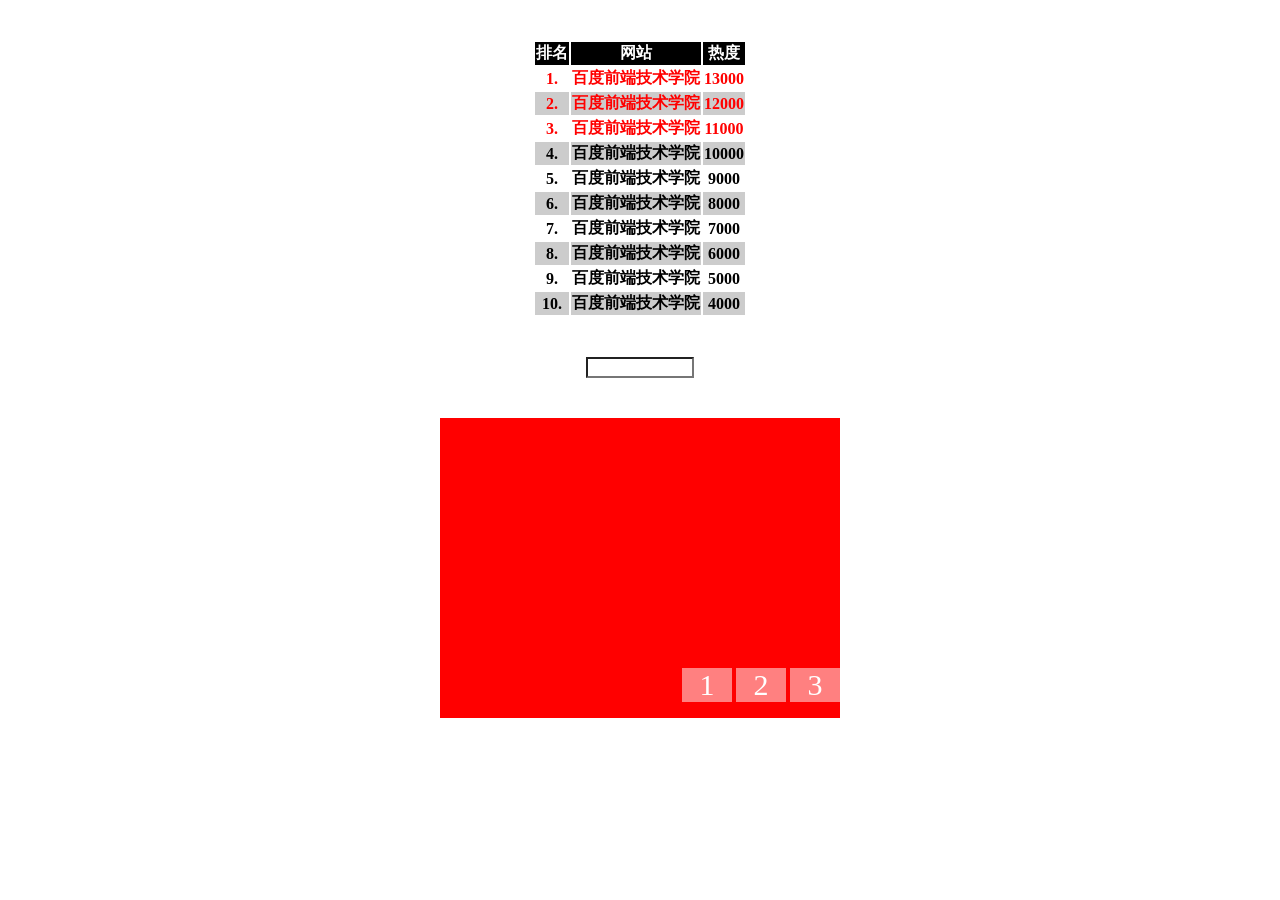
<file: first_stage_tasks/task12/index.html>
<!DOCTYPE html>
<html lang="en">
<head>
	<meta charset="UTF-8">
	<title>task12</title>	
	<link href="style.css" rel="stylesheet">
</head>
<body>
	<table>
		<thead>
			<tr>
				<th>排名</th>
				<th>网站</th>
				<th>热度</th>
			</tr>
		</thead>
		<tbody>
			<tr>
				<th>1.</th>
				<th>百度前端技术学院</th>
				<th>13000</th>
			</tr>
			<tr>
				<th>2.</th>
				<th>百度前端技术学院</th>
				<th>12000</th>
			</tr>
			<tr>
				<th>3.</th>
				<th>百度前端技术学院</th>
				<th>11000</th>
			</tr>
			<tr>
				<th>4.</th>
				<th>百度前端技术学院</th>
				<th>10000</th>
			</tr>
			<tr>
				<th>5.</th>
				<th>百度前端技术学院</th>
				<th>9000</th>
			</tr>
			<tr>
				<th>6.</th>
				<th>百度前端技术学院</th>
				<th>8000</th>
			</tr>
			<tr>
				<th>7.</th>
				<th>百度前端技术学院</th>
				<th>7000</th>
			</tr>
			<tr>
				<th>8.</th>
				<th>百度前端技术学院</th>
				<th>6000</th>
			</tr>
			<tr>
				<th>9.</th>
				<th>百度前端技术学院</th>
				<th>5000</th>
			</tr>
			<tr>
				<th>10.</th>
				<th>百度前端技术学院</th>
				<th>4000</th>
			</tr>
		</tbody>
	</table>
	<input type="text">
	<div class="banner">
		<span id="mark1"></span>
		<span id="mark2"></span>
		<span id="mark3"></span>
		<ul class="banner-part">
			<li></li>
			<li></li>
			<li></li>
		</ul>
		<ul class="banner-selecter">
			<li><a href="#mark1">1</a></li>
			<li><a href="#mark2">2</a></li>
			<li><a href="#mark3">3</a></li>
		</ul>
	</div>
</body>
</html>
</file>
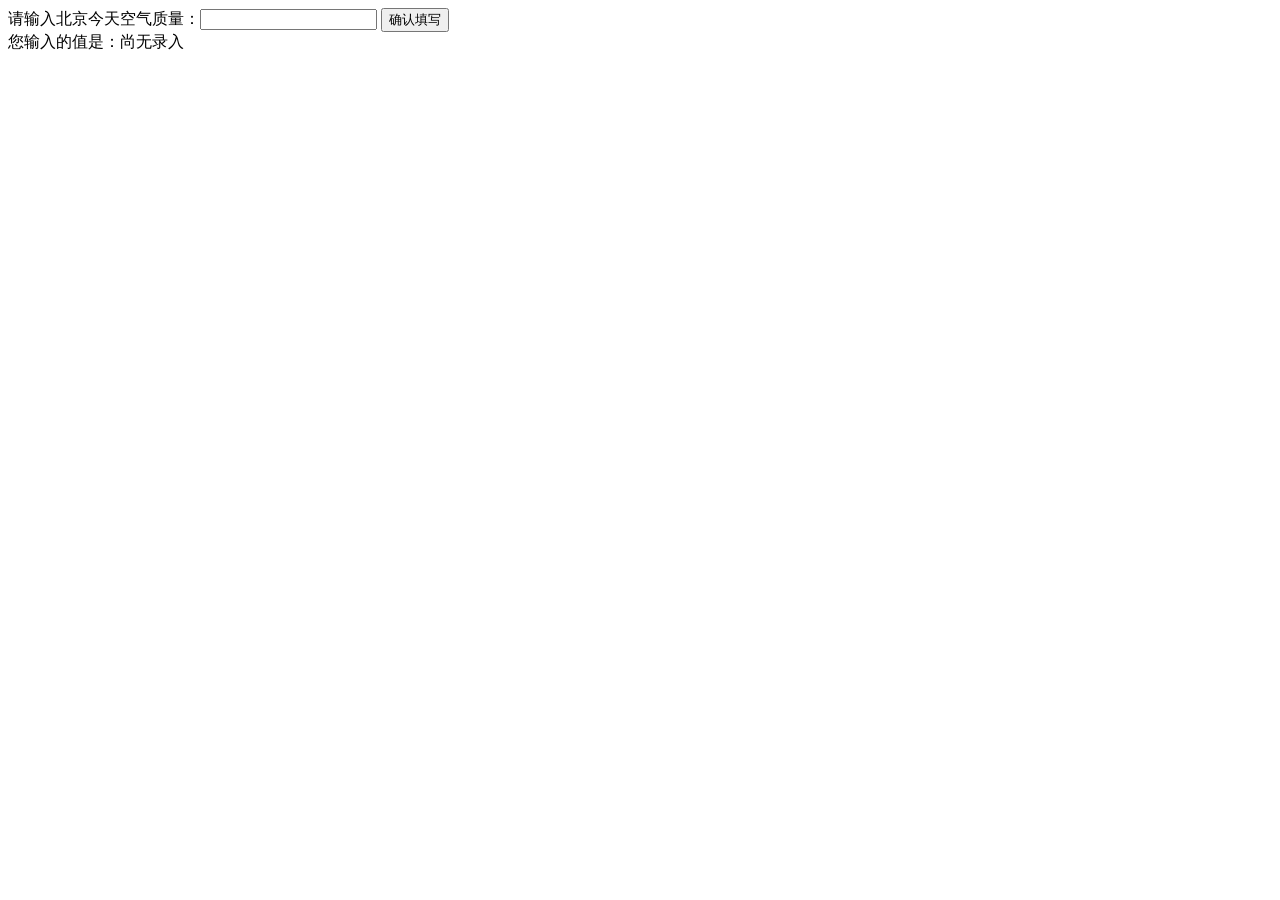
<file: stage2/task13/index.html>
<!DOCTYPE html>
<html lang="en">
<head>
	<meta charset="UTF-8">
	<title>task13</title>
	<script src="http://libs.baidu.com/jquery/2.0.0/jquery.min.js"></script>
<!-- 	<link href="css/styles.css" rel="stylesheet">
	<script src="javascripts/myjs.js"></script> -->
</head>
<body>

  <label>请输入北京今天空气质量：<input id="aqi-input" type="text"></label>
  <button id="button">确认填写</button>

  <div>您输入的值是：<span id="aqi-display">尚无录入</span></div>

<script type="text/javascript">
	(function() {
/*	
在注释下方写下代码
给按钮button绑定一个点击事件
在事件处理函数中
获取aqi-input输入的值，并显示在aqi-display中
*/
		$("#button").bind("click", function(event) {
			/* Act on the event */
			$("#aqi-display").html($("#aqi-input").val());
		});

})();

</script>
</html>
</file>
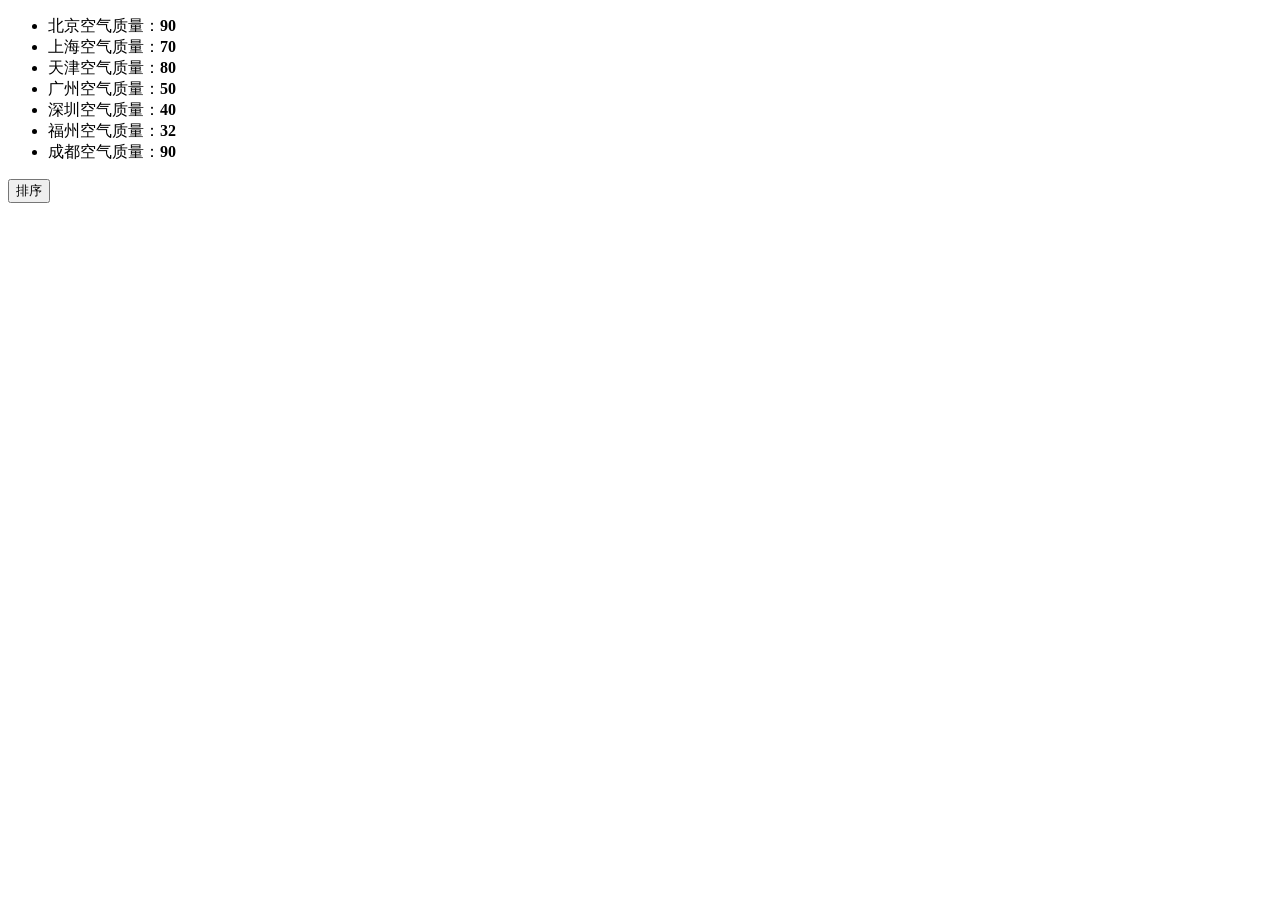
<file: stage2/task15/index.html>
<!DOCTYPE html>
<html lang="en">
<head>
	<meta charset="UTF-8">
	<title>task15</title>
	<script src="http://libs.baidu.com/jquery/2.0.0/jquery.min.js"></script>
	<script src="myjs.js"></script>
<!-- 	<link href="css/styles.css" rel="stylesheet">
	<script src="javascripts/myjs.js"></script> -->
</head>
<body>

  <ul id="source">
    <li>北京空气质量：<b>90</b></li>
    <li>上海空气质量：<b>70</b></li>
    <li>天津空气质量：<b>80</b></li>
    <li>广州空气质量：<b>50</b></li>
    <li>深圳空气质量：<b>40</b></li>
    <li>福州空气质量：<b>32</b></li>
    <li>成都空气质量：<b>90</b></li>
  </ul>

  <ul id="resort">
    <!-- 
    <li>第一名：北京空气质量：<b>90</b></li>
    <li>第二名：北京空气质量：<b>90</b></li>
    <li>第三名：北京空气质量：<b>90</b></li>
     -->

  </ul>

  <button id="sort-btn">排序</button>


</body>
</html>
</file>
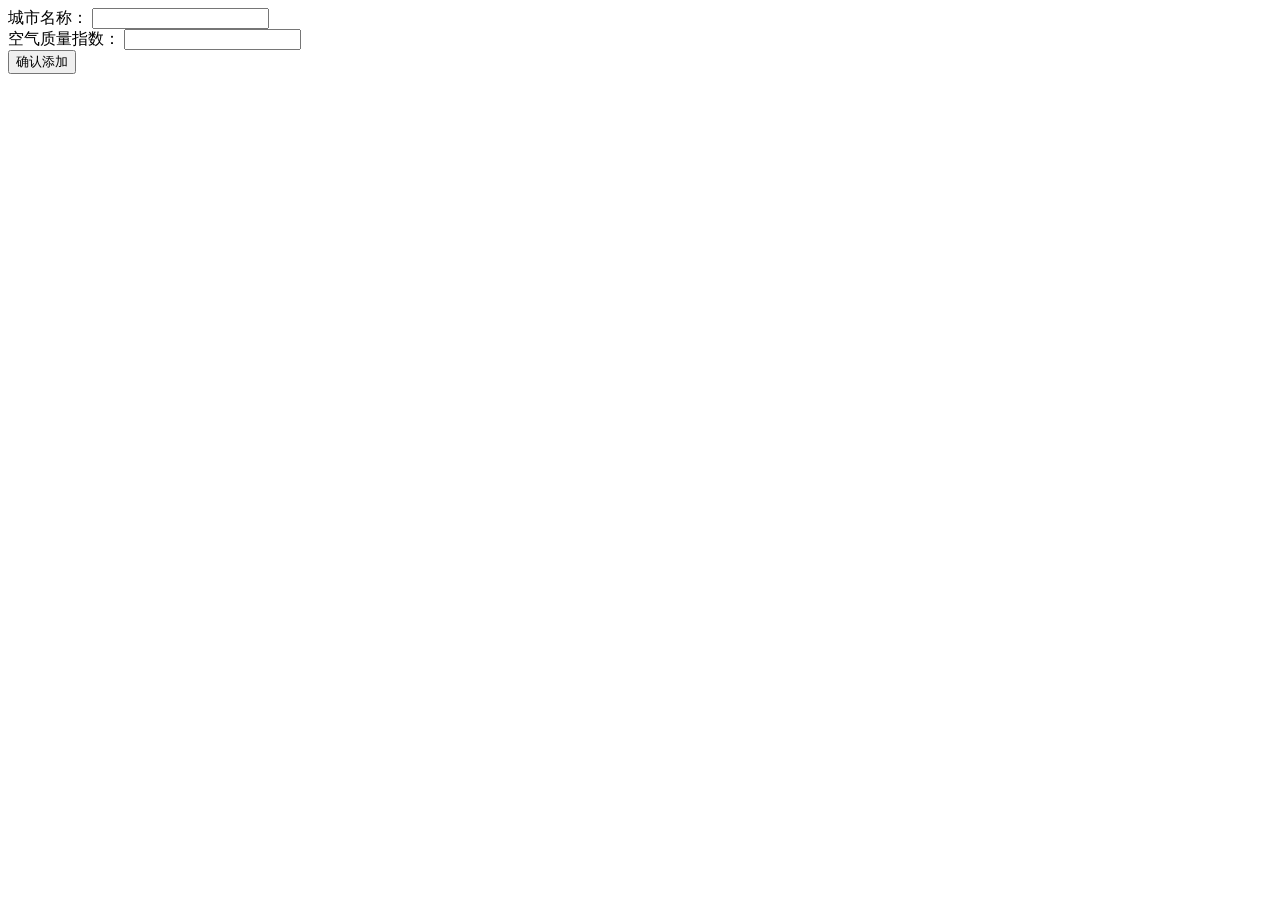
<file: stage2/task16/index.html>
<!DOCTYPE html>
<html lang="en">
<head>
    <meta charset="UTF-8">
    <title>task16</title>
    <script src="http://libs.baidu.com/jquery/2.0.0/jquery.min.js"></script>
    <script src="myjs.js"></script>
    <!--    <link href="css/styles.css" rel="stylesheet">
    <script src="javascripts/myjs.js"></script>
    -->
</head>
<body>

    <div>
        <label>
            城市名称：
            <input id="aqi-city-input" type="text"></label>
        <br>
        <label>
            空气质量指数：
            <input id="aqi-value-input" type="text"></label>
        <br>
        <button id="add-btn">确认添加</button>
    </div>
    <table id="aqi-table">
</table>

</body>
</html>
</file>
<file: stylesheets/stylesheet.css>
* {
  box-sizing: border-box; }

body {
  padding: 0;
  margin: 0;
  font-family: "Open Sans", "Helvetica Neue", Helvetica, Arial, sans-serif;
  font-size: 16px;
  line-height: 1.5;
  color: #606c71; }

a {
  color: #1e6bb8;
  text-decoration: none; }
  a:hover {
    text-decoration: underline; }

.btn {
  display: inline-block;
  margin-bottom: 1rem;
  color: rgba(255, 255, 255, 0.7);
  background-color: rgba(255, 255, 255, 0.08);
  border-color: rgba(255, 255, 255, 0.2);
  border-style: solid;
  border-width: 1px;
  border-radius: 0.3rem;
  transition: color 0.2s, background-color 0.2s, border-color 0.2s; }
  .btn + .btn {
    margin-left: 1rem; }

.btn:hover {
  color: rgba(255, 255, 255, 0.8);
  text-decoration: none;
  background-color: rgba(255, 255, 255, 0.2);
  border-color: rgba(255, 255, 255, 0.3); }

@media screen and (min-width: 64em) {
  .btn {
    padding: 0.75rem 1rem; } }

@media screen and (min-width: 42em) and (max-width: 64em) {
  .btn {
    padding: 0.6rem 0.9rem;
    font-size: 0.9rem; } }

@media screen and (max-width: 42em) {
  .btn {
    display: block;
    width: 100%;
    padding: 0.75rem;
    font-size: 0.9rem; }
    .btn + .btn {
      margin-top: 1rem;
      margin-left: 0; } }

.page-header {
  color: #fff;
  text-align: center;
  background-color: #159957;
  background-image: linear-gradient(120deg, #155799, #159957); }

@media screen and (min-width: 64em) {
  .page-header {
    padding: 5rem 6rem; } }

@media screen and (min-width: 42em) and (max-width: 64em) {
  .page-header {
    padding: 3rem 4rem; } }

@media screen and (max-width: 42em) {
  .page-header {
    padding: 2rem 1rem; } }

.project-name {
  margin-top: 0;
  margin-bottom: 0.1rem; }

@media screen and (min-width: 64em) {
  .project-name {
    font-size: 3.25rem; } }

@media screen and (min-width: 42em) and (max-width: 64em) {
  .project-name {
    font-size: 2.25rem; } }

@media screen and (max-width: 42em) {
  .project-name {
    font-size: 1.75rem; } }

.project-tagline {
  margin-bottom: 2rem;
  font-weight: normal;
  opacity: 0.7; }

@media screen and (min-width: 64em) {
  .project-tagline {
    font-size: 1.25rem; } }

@media screen and (min-width: 42em) and (max-width: 64em) {
  .project-tagline {
    font-size: 1.15rem; } }

@media screen and (max-width: 42em) {
  .project-tagline {
    font-size: 1rem; } }

.main-content :first-child {
  margin-top: 0; }
.main-content img {
  max-width: 100%; }
.main-content h1, .main-content h2, .main-content h3, .main-content h4, .main-content h5, .main-content h6 {
  margin-top: 2rem;
  margin-bottom: 1rem;
  font-weight: normal;
  color: #159957; }
.main-content p {
  margin-bottom: 1em; }
.main-content code {
  padding: 2px 4px;
  font-family: Consolas, "Liberation Mono", Menlo, Courier, monospace;
  font-size: 0.9rem;
  color: #383e41;
  background-color: #f3f6fa;
  border-radius: 0.3rem; }
.main-content pre {
  padding: 0.8rem;
  margin-top: 0;
  margin-bottom: 1rem;
  font: 1rem Consolas, "Liberation Mono", Menlo, Courier, monospace;
  color: #567482;
  word-wrap: normal;
  background-color: #f3f6fa;
  border: solid 1px #dce6f0;
  border-radius: 0.3rem; }
  .main-content pre > code {
    padding: 0;
    margin: 0;
    font-size: 0.9rem;
    color: #567482;
    word-break: normal;
    white-space: pre;
    background: transparent;
    border: 0; }
.main-content .highlight {
  margin-bottom: 1rem; }
  .main-content .highlight pre {
    margin-bottom: 0;
    word-break: normal; }
.main-content .highlight pre, .main-content pre {
  padding: 0.8rem;
  overflow: auto;
  font-size: 0.9rem;
  line-height: 1.45;
  border-radius: 0.3rem; }
.main-content pre code, .main-content pre tt {
  display: inline;
  max-width: initial;
  padding: 0;
  margin: 0;
  overflow: initial;
  line-height: inherit;
  word-wrap: normal;
  background-color: transparent;
  border: 0; }
  .main-content pre code:before, .main-content pre code:after, .main-content pre tt:before, .main-content pre tt:after {
    content: normal; }
.main-content ul, .main-content ol {
  margin-top: 0; }
.main-content blockquote {
  padding: 0 1rem;
  margin-left: 0;
  color: #819198;
  border-left: 0.3rem solid #dce6f0; }
  .main-content blockquote > :first-child {
    margin-top: 0; }
  .main-content blockquote > :last-child {
    margin-bottom: 0; }
.main-content table {
  display: block;
  width: 100%;
  overflow: auto;
  word-break: normal;
  word-break: keep-all; }
  .main-content table th {
    font-weight: bold; }
  .main-content table th, .main-content table td {
    padding: 0.5rem 1rem;
    border: 1px solid #e9ebec; }
.main-content dl {
  padding: 0; }
  .main-content dl dt {
    padding: 0;
    margin-top: 1rem;
    font-size: 1rem;
    font-weight: bold; }
  .main-content dl dd {
    padding: 0;
    margin-bottom: 1rem; }
.main-content hr {
  height: 2px;
  padding: 0;
  margin: 1rem 0;
  background-color: #eff0f1;
  border: 0; }

@media screen and (min-width: 64em) {
  .main-content {
    max-width: 64rem;
    padding: 2rem 6rem;
    margin: 0 auto;
    font-size: 1.1rem; } }

@media screen and (min-width: 42em) and (max-width: 64em) {
  .main-content {
    padding: 2rem 4rem;
    font-size: 1.1rem; } }

@media screen and (max-width: 42em) {
  .main-content {
    padding: 2rem 1rem;
    font-size: 1rem; } }

.site-footer {
  padding-top: 2rem;
  margin-top: 2rem;
  border-top: solid 1px #eff0f1; }

.site-footer-owner {
  display: block;
  font-weight: bold; }

.site-footer-credits {
  color: #819198; }

@media screen and (min-width: 64em) {
  .site-footer {
    font-size: 1rem; } }

@media screen and (min-width: 42em) and (max-width: 64em) {
  .site-footer {
    font-size: 1rem; } }

@media screen and (max-width: 42em) {
  .site-footer {
    font-size: 0.9rem; } }
</file>
<file: stylesheets/github-light.css>
/*
   Copyright 2014 GitHub Inc.

   Licensed under the Apache License, Version 2.0 (the "License");
   you may not use this file except in compliance with the License.
   You may obtain a copy of the License at

       http://www.apache.org/licenses/LICENSE-2.0

   Unless required by applicable law or agreed to in writing, software
   distributed under the License is distributed on an "AS IS" BASIS,
   WITHOUT WARRANTIES OR CONDITIONS OF ANY KIND, either express or implied.
   See the License for the specific language governing permissions and
   limitations under the License.

*/

.pl-c /* comment */ {
  color: #969896;
}

.pl-c1      /* constant, markup.raw, meta.diff.header, meta.module-reference, meta.property-name, support, support.constant, support.variable, variable.other.constant */,
.pl-s .pl-v /* string variable */ {
  color: #0086b3;
}

.pl-e  /* entity */,
.pl-en /* entity.name */ {
  color: #795da3;
}

.pl-s .pl-s1 /* string source */,
.pl-smi      /* storage.modifier.import, storage.modifier.package, storage.type.java, variable.other, variable.parameter.function */ {
  color: #333;
}

.pl-ent /* entity.name.tag */ {
  color: #63a35c;
}

.pl-k /* keyword, storage, storage.type */ {
  color: #a71d5d;
}

.pl-pds              /* punctuation.definition.string, string.regexp.character-class */,
.pl-s                /* string */,
.pl-s .pl-pse .pl-s1 /* string punctuation.section.embedded source */,
.pl-sr               /* string.regexp */,
.pl-sr .pl-cce       /* string.regexp constant.character.escape */,
.pl-sr .pl-sra       /* string.regexp string.regexp.arbitrary-repitition */,
.pl-sr .pl-sre       /* string.regexp source.ruby.embedded */ {
  color: #183691;
}

.pl-v /* variable */ {
  color: #ed6a43;
}

.pl-id /* invalid.deprecated */ {
  color: #b52a1d;
}

.pl-ii /* invalid.illegal */ {
  background-color: #b52a1d;
  color: #f8f8f8;
}

.pl-sr .pl-cce /* string.regexp constant.character.escape */ {
  color: #63a35c;
  font-weight: bold;
}

.pl-ml /* markup.list */ {
  color: #693a17;
}

.pl-mh        /* markup.heading */,
.pl-mh .pl-en /* markup.heading entity.name */,
.pl-ms        /* meta.separator */ {
  color: #1d3e81;
  font-weight: bold;
}

.pl-mq /* markup.quote */ {
  color: #008080;
}

.pl-mi /* markup.italic */ {
  color: #333;
  font-style: italic;
}

.pl-mb /* markup.bold */ {
  color: #333;
  font-weight: bold;
}

.pl-md /* markup.deleted, meta.diff.header.from-file */ {
  background-color: #ffecec;
  color: #bd2c00;
}

.pl-mi1 /* markup.inserted, meta.diff.header.to-file */ {
  background-color: #eaffea;
  color: #55a532;
}

.pl-mdr /* meta.diff.range */ {
  color: #795da3;
  font-weight: bold;
}

.pl-mo /* meta.output */ {
  color: #1d3e81;
}
</file>
<file: first_stage_tasks/task02/style.css>
body{
	margin: 0px;
	background-color: rgb(222,222,222);
	font: 17px "微软雅黑";
}
header{
	width: 100%;
	background-color: #333333;
	height: 70px;
}
.nav{
	float: right;
	margin-right: 20px;
	margin-top: 23px;
}
header li{
	/*这里的圆点不知道为什么也没显示出来*/
	list-style-type: disc;
	display: inline;
}
header li a{
	color: white;
	text-decoration: none;
}
header li a:hover{
	color: #999;
	text-decoration: none;
}
article,aside{
	margin: 23px;
	padding: 40px 20px;
	background-color: white;
	border-color: rgb(200,200,200);
	border-style: ridge;
	border-width: 1px 5px 5px 1px;
}
h2{
	font-weight: bold;
	font-size: 150%;
	/*不知道为什么这里的加粗好像没效果呀*/
}
h3{
	color: grey;
	font-size: 100%;
}
h4{
	color: grey;
	font-size: 50%;
}
article ul li{
	list-style-type: none;
}
dd{
	width:180px;
	margin: 20px 60px;
	padding: 20px;
	border: 1px solid grey;
	text-align: center; 
}

table{
	border: 1px;
	border-color: grey;
	/*这个颜色设置也被划掉了。。不知道为啥*/
	width: 100%;
}
table th{
	background-color: rgb(51,51,51);
	color: white;
}
.lastTr{
	background-color: grey;
}

aside h2{
	padding-left: 20px;
	border-left: 3px solid grey;
}

aside label{
	width:40%; 
	float:left;
	text-align:right;
}
aside .note{
	margin-left: 40%;
	color: grey;
}
aside textarea{
	width: 200px;
	height: 100px;
}
aside input[type="submit"]{
	width: 100%;
	height: 40px;
	font-size: 150%;
	background-color: rgb(51,85,208);
	color: white;
}

footer{
	width: 100%;
	height: 50px;
	background-color: black;
	text-align: center;
	padding-top: 20px;
}

footer p{
	color: white;
}
</file>
<file: first_stage_tasks/task03/style.css>
<<<<<<< HEAD
*{
	-webkit-box-sizing: border-box;
	-moz-box-sizing: border-box;
	box-sizing: border-box;
}

body{
	min-width: 500px;
}

.content{
	background-color: rgb(238,238,238);
	border: 1px solid rgb(216,216,216);
	margin: 20px;
	overflow: auto;
	padding: 20px;
}
.container{
	width: 100%;
	float: left;
}
.middle,.left,.right{
	background-color: white;
	border: 1px solid rgb(216,216,216);
}

.middle{
	margin-left: 220px;
	margin-right: 140px;
	/*min-height: 500px;*/
	padding: 20px;
}
.left{
	width: 200px;
	float: left; 
	margin-left: -100%;
}
.right{
	width: 120px;
	float: left; 
	margin-left: -120px;
}

.teamPic{
	margin: 20px;
	float: left;
	border: 1px solid rgb(216,216,216);
}
.leftText{
	float: right;
	padding: 15px;
}

=======
* {
	box-sizing: border-box;
	padding: 0;
	margin: 0;
}
.container {
	margin: 20px;
	padding: 20px;
	background-color: #eee;
	border: solid 1px #999;
	height: 100%;
	overflow: hidden;
}
.mainbox .content, .submainbox, .sidebar {
	background-color: #fff;
	border: solid 1px #999;
	float: left;
	padding: 20px;
}
.img {
	border: solid 1px #999;
	width: 100%;
}
.mainbox {
	width: 100%;
}
.mainbox .content {
	margin-left: 220px;
	margin-right: 140px;
}
.content p+p{
	margin-top: 10px;
}
.submainbox {
	width: 200px;
	margin-left: -100%;
}
.teamname {
	vertical-align: top;
}
.sidebar {
	width: 120px;
	margin-left: -120px;
}
.sidebar img {
	padding-bottom: 20px;
}
>>>>>>> e1e265e59f5dcd31380759381b8ee996a8b85d7c
</file>
<file: first_stage_tasks/task04/style.css>
<<<<<<< HEAD
.box{
	background-color: #ccc;
	width: 400px;
	height: 200px;
	margin: -100px 0 0 -200px;
	position: absolute;
	top: 50%;
	left: 50%;
}

.left, .right{
	position: absolute;
	height: 50px;
	width: 50px;
	background-color: #fc0;
}

.left{
	top: 0;
	left: 0;
	border-bottom-right-radius: 50px;
}
.right{
	right: 0;
	bottom: 0;
	border-top-left-radius: 50px;
=======
* {
	box-sizing: border-box;
	padding: 0;
	margin: 0;
}
body {
	height: auto;
	background-color: #fff;
	color: #fff;
	height: 600px;
	position: relative;
}
.center {
	position: relative;
	width: 400px;
	height: 200px;
	background-color: #ccc;
	margin: 0 auto;
	overflow: hidden;
	top: 50%;
	margin-top: -100px;
}
.yelmark1, .yelmark2 {
	position: absolute;
	width: 100px;
	height: 100px;
	background-color: #fc0;
	border-radius: 50%;
}
.yelmark1 {
	top: -50px;
	left: -50px
}
.yelmark2 {
	bottom: -50px;
	right: -50px;
>>>>>>> e1e265e59f5dcd31380759381b8ee996a8b85d7c
}
</file>
<file: first_stage_tasks/task05/style.css>
*{
	-webkit-box-sizing: border-box;
	-moz-box-sizing: border-box;
	box-sizing: border-box;
}

body{
	margin: 0px;
	background-color: rgb(222,222,222);
	font: 17px "微软雅黑";
	
}
.container {
	min-height: 100%;
	min-width: 800px;
	height: auto !important;
	height: 100%;/*ie6不识别min-height,如上述处理*/
	position: relative;
	padding-bottom: 70px;
}

header{
	/*width: 100%;*/
	background-color: #333333;
	height: 70px;
}
.nav{
	float: right;
	margin-right: 20px;
	margin-top: 23px;
}
header li{
	/*这里的圆点不知道为什么也没显示出来*/
	list-style-type: disc;
	display: inline;
}
header li a{
	color: white;
	text-decoration: none;
}
header li a:hover{
	color: #999;
	text-decoration: none;
}

article,aside{
	
	padding: 40px 20px;
	background-color: white;
	border-color: rgb(200,200,200);
	border-style: ridge;
	border-width: 1px 5px 5px 1px;
}
article{
	margin: 23px 440px 0 23px;
}
aside{
	position: absolute;
	top: 93px;
	right: 20px;
	width: 400px;
}
h2{
	font-weight: bold;
	font-size: 150%;
	/*不知道为什么这里的加粗好像没效果呀*/
}
h3{
	color: grey;
	font-size: 100%;
}
h4{
	color: grey;
	font-size: 50%;
}
article ul li{
	list-style-type: none;
}
dd{
	float: left;
	width:130px;
	margin: 10px;
	text-align: center;
	border: 1px solid grey;
	text-align: center; 
}

table{
	border: 1px;
	border-color: grey;
	/*这个颜色设置也被划掉了。。不知道为啥*/
	width: 100%;
}
table th{
	background-color: rgb(51,51,51);
	color: white;
}
.lastTr{
	background-color: grey;
}

aside h2{
	padding-left: 20px;
	border-left: 3px solid grey;
}

aside label{
	width:40%; 
	float:left;
	text-align:right;
}
aside .note{
	margin-left: 40%;
	color: grey;
}
aside textarea{
	width: 200px;
	height: 100px;
}
aside input[type="submit"]{
	width: 100%;
	height: 40px;
	font-size: 150%;
	background-color: rgb(51,85,208);
	color: white;
	border-radius: 8px;
}

footer{
	position: absolute;
	left: 0;
	bottom: 0;
	right: 0;
	height: 50px;
	background-color: black;
	text-align: center;
	/*padding-top: 20px;*/
	clear: both;
}

footer p{
	color: white;
}

.clearfix:after, .clearfix:before {
	content: "";
	display: table
}
.clearfix:after {
	clear: both;
	overflow: hidden
}
.clearfix {
	zoom: 1;
}
</file>
<file: first_stage_tasks/task06/style.css>
*{
	-webkit-box-sizing: border-box;
	-moz-box-sizing: border-box;
	box-sizing: border-box;
}
body{
	font: 17px "微软雅黑";
	margin: 0;
	background-color: rgb(93,93,93);
}

.container{
	width: 980px;
	height: 1386px;
	margin: 0 auto;
	position: relative;
	background-color: white;
}

header, .content, footer{
	width: 892px;
	
}

header{
	height: 61px;
	margin: 0 auto;
	border-bottom: 2px solid #938e8c;
	position: relative;
}
header .logo{
	float: left;
	height: 100%;
	width: 110px;
	background-color: rgb(213,93,92);
	text-align: left;
}
header .logo p{
	font-size: 12px;
	color: white;
	font-family: "黑体";
	position: absolute;
	left: 0;
	bottom: 0;
	margin: 0;
}
header .data{
	position: absolute;
	right: 0;
	bottom: 0;
	margin: 0;
	font-family: "黑体";
	font-size: 12px;
	color: #d45d5c;
}
/*================================中间====================*/

.content{
	margin: 0 auto;
	height: 1255px;
}
.top, .middle, .bottom{
	width: 100%;
}
/*中间的上边*/
.top{
	height: 301px;
	overflow: hidden;
	padding-top: 35px;
}
.lt{
	float: left;
}
.rt{
	float: right;
	height: 100%;
	width: 203px;
	border-top: 2px solid #cc8091;
}
.rt p{
	margin-top: 0;
	margin-bottom: 0;
}
.rt p:nth-child(1), .rt p:nth-child(2){
	font-size: 24px;
	color: black;
	
	font-variant: small-caps;
	/*全部大写并且首字母变大*/
	line-height: 1.25;
}
/*这里我不明白那个段落间距40是什么意思呀？margin？那也太宽了吧！*/
/*.rt p:nth-child(1):first-letter, .rt p:nth-child(2):first-letter{
	font-size: 125%;
}*/
/*真是醉了。。。怎么下划线也变粗了。。。*/
.rt p:nth-child(3){
	font-size: 12px;
	font-family: "楷体";
	line-height: 1;
	color: #676767;             
}
.rt p:nth-child(4){
	font-size: 116px;
	color: #75b86b;
	font-style: oblique;
    text-indent: -17px;
    line-height: 1;
}
.rt p:nth-child(5){
	float: left;
	font-size: 55px;
	color: #cc8091;
}
/*只需要让这个 3.2 为浮动，然后右侧的文字就会自动变成环绕模式了哈哈哈哈*/
.rtr{
	
	/*position: absolute;
	bottom: 0;*/
	/*margin-bottom: 0;*/
	position: relative;
	top: 25px;
}
.rtr p:nth-child(1){
	font-size: 21px;
	line-height: 1;
	color: #cc8091;
}
.rtr p:nth-child(2){
	font-size: 12px;
	line-height: 1;
	color: #aaa;
}
/*中间的中间*/
.middle{
	margin-top: 40px;
	/*background-color: grey;*/
	overflow: hidden;
}
.ml, .mm, .mr{
	float: left;
	margin-right: 20px;
	width: 250px;
}
.mtitle{
	text-decoration: underline;
	font-size: 16px;
	font-weight: bold;
}
.ml .mtitle{
	color: #418c59;
}
.mm .mtitle{
	color: #d2994f;
}
.mr .mtitle{
	color: #cc7680;
}
.mr{
	position: relative;
}

.mr-percent{
	margin-top: 25px;
}
.mr .mr-percent .percent{
	color: #cd4a48;
	font-style: oblique;
}
.middle .marticle{
	font-size: 12px;
	color: #231815;
	line-height: 16px;
	zoom:1;
	filter:alpha(opacity=70); 
	-moz-opacity:0.7; 
	opacity:0.7;
	margin-top: 6px;
	margin-bottom: 6px;
}
/*中间的下面*/
.bottom{
	overflow: hidden;
	margin-top: 30px;
}
.lb{
	width: 415px;
	height: 650px;
	float: left;
	position: relative;
	/*background-color: grey;*/
}

.lb .lb-title{
	border-bottom: 2px solid #11456b;
}
.lb .lb-title p{
	color: #11456b;
	font-family: "黑体";
	font-weight: bold;
	margin-top: 0;
	margin-bottom: 0;
	
}
.lb .lb-title p:nth-child(1){
	font-variant: small-caps;
	font-size: 72px;
	line-height: 0.7;
}
.lb .lb-title p:nth-child(1) em:first-child{
	color: #f5e327;
	font-weight: bold;
}
.lb .lb-title p:nth-child(2){
	margin-top: 20px;
	margin-bottom: 15px;
	font-size: 33px;
}
.lb .barticle{
	font-size: 12px;
	color: #767777;
	font-family: "宋体";
	line-height: 16px;
	margin-top: 15px;
}
.lb .barticle p{
	text-indent:2em;
	margin: 0;
}
.lb .barticle div:first-child{
	display: block;
	font-family: "微软雅黑";
	font-size: 70px;
	color: #f5e327;
	float: left;
	margin: 30px 5px 30px 0;
}
.lb img{
	float: right;
	margin: 15px 0 15px 15px;
}
.rb{
	width: 458px;
	height: 650px;
	float: right;
}
.brbr{
	height: 310px;
	background-color: rgb(238,238,214);
	margin-top: 30px;
	padding-top: 20px;
}
.rb .brbr .author{
	text-align: right;
	font-size: 16px;
	font-family: "宋体";
	color: #5a5b5b;
	margin-right: 25px;
	margin-bottom: 20px;
}
.rb .brbr .author em{
	font-size: 12px;
}
.count{
	width: 260px;
	height: 160px;
	background-color: rgb(213,93,92);
	float: left;
	padding-top: 35px;
	margin-right: 20px;
}
.count div{
	float: left;
}
.count p{
	color: white;
}
.count div:nth-child(1){
	width: 25%;
}
.count div:nth-child(1) p{
	font-size: 65px;
	margin-top: 0;
	text-align: right;
	margin-right: 10px;
}
.count div:nth-child(2){
	height: 86px;
	width: 70%;
	border-left: 2px solid white;
	padding-left: 10px;
}
.count div:nth-child(2) p:nth-child(1), .count div:nth-child(2) p:nth-child(2){
	font-size: 20px;
	margin-top: 0;
	margin-bottom: 0;
} 
.count div:nth-child(2) p:nth-child(3){
	font-size: 12px;
	margin-top: 0;
	margin-bottom: 0;
}
.last-text{
	font-size: 14px;
	color: #5a5b5b;
	font-style: italic;
	line-height: 16px;
	margin-right: 20px;
	margin-top: 35px;
}
.last-text span{
	width: 20px;
	height: 20px;
	font-size: 72px;
	color: #d45d5c;
	font-family: "黑体";
	font-style: normal;
	margin: 0;
	position: relative;
    top: 30px;
}

/*=======================底部============================*/
footer{
	position: relative;
	height: 70px;
	border-top: 1px solid #938e8c;
	margin: 0 auto;
}
footer p{
	position: absolute;
	right: 0;
	top: 5px;
	margin: 0;
	font-family: "黑体";
	font-size: 12px;
	color: #d45d5c;
}
</file>
<file: first_stage_tasks/task08/style.css>
<<<<<<< HEAD
@media screen and (min-width: 769px) {
	.col-md-1{width: 8.33%;}
	.col-md-2{width: 16.66%;}
	.col-md-3{width: 25%;}
	.col-md-4{width: 33.33%;}
	.col-md-5{width: 41.66%;}
	.col-md-6{width: 50%;}
	.col-md-7{width: 58.33%;}
	.col-md-8{width: 66.66%;}
	.col-md-9{width: 75%;}
	.col-md-10{width: 83.33%;}
	.col-md-11{width: 91.66%;}
	.col-md-12{width: 100%;}
}

@media screen and (max-width: 758px) {
	.col-sm-1{width: 8.33%;}
	.col-sm-2{width: 16.66%;}
	.col-sm-3{width: 25%;}
	.col-sm-4{width: 33.33%;}
	.col-sm-5{width: 41.66%;}
	.col-sm-6{width: 50%;}
	.col-sm-7{width: 58.33%;}
	.col-sm-8{width: 66.66%;}
	.col-sm-9{width: 75%;}
	.col-sm-10{width: 83.33%;}
	.col-sm-11{width: 91.66%;}
	.col-sm-12{width: 100%;}
}

.container{
	width: 100%;
	margin: 0;
	padding: 0;
}

.container:before, .container:after{
	display: table;
	content: "";
}
.container:after{
	clear: both;
}
[class*='col-']{
	float: left;
	height: 50px;
	overflow: hidden;
}
.note{
	background-color: grey;
	margin:5px;
	height: 40px;
	border:1px solid red;
}
=======
* {
	box-sizing: border-box;
	padding: 0;
	margin: 0;
}
body {
	background-color: #fff;
	padding: 50px;
}
div[class*=col-] {
	float: left;
}
div.inner {
	border: 1px solid #999;
	background-color: #eee;
	margin: 10px;
	height: 40px;
}
@media screen and (min-width: 768px) {
	.col-md-1 {
		width: 8.33333%;
	}
	.col-md-2 {
		width: 16.66666%;
	}
	.col-md-3 {
		width: 25%;
	}
	.col-md-4 {
		width: 33.33333%;
	}
	.col-md-5 {
		width: 41.66666%;
	}
	.col-md-6 {
		width: 50%;
	}
	.col-md-7 {
		width: 58.33333%;
	}
	.col-md-8 {
		width: 66.66666%;
	}
	.col-md-9 {
		width: 75%;
	}
	.col-md-10 {
		width: 83.33333%;
	}
	.col-md-11 {
		width: 91.66666%;
	}
	.col-md-12 {
		width: 100%;
	}
}
@media screen and (max-width: 768px) {
	.col-sm-1 {
		width: 8.33333%;
	}
	.col-sm-2 {
		width: 16.66666%;
	}
	.col-sm-3 {
		width: 25%;
	}
	.col-sm-4 {
		width: 33.33333%;
	}
	.col-sm-5 {
		width: 41.66666%;
	}
	.col-sm-6 {
		width: 50%;
	}
	.col-sm-7 {
		width: 58.33333%;
	}
	.col-sm-8 {
		width: 66.66666%;
	}
	.col-sm-9 {
		width: 75%;
	}
	.col-sm-10 {
		width: 83.33333%;
	}
	.col-sm-11 {
		width: 91.66666%;
	}
	.col-sm-12 {
		width: 100%;
	}
}

>>>>>>> e1e265e59f5dcd31380759381b8ee996a8b85d7c
</file>
<file: first_stage_tasks/task09/stylesheets/ie.css>
/* Welcome to Compass. Use this file to write IE specific override styles.
 * Import this file using the following HTML or equivalent:
 * <!--[if IE]>
 *   <link href="/stylesheets/ie.css" media="screen, projection" rel="stylesheet" type="text/css" />
 * <![endif]--> */
</file>
<file: first_stage_tasks/task09/stylesheets/print.css>
/* Welcome to Compass. Use this file to define print styles.
 * Import this file using the following HTML or equivalent:
 * <link href="/stylesheets/print.css" media="print" rel="stylesheet" type="text/css" /> */
</file>
<file: first_stage_tasks/task09/stylesheets/screen.css>
/* Welcome to Compass.
 * In this file you should write your main styles. (or centralize your imports)
 * Import this file using the following HTML or equivalent:
 * <link href="/stylesheets/screen.css" media="screen, projection" rel="stylesheet" type="text/css" /> */
/* line 5, ../../../../../programs/__Tools/Ruby22-x64/lib/ruby/gems/2.2.0/gems/compass-core-1.0.3/stylesheets/compass/reset/_utilities.scss */
html, body, div, span, applet, object, iframe,
h1, h2, h3, h4, h5, h6, p, blockquote, pre,
a, abbr, acronym, address, big, cite, code,
del, dfn, em, img, ins, kbd, q, s, samp,
small, strike, strong, sub, sup, tt, var,
b, u, i, center,
dl, dt, dd, ol, ul, li,
fieldset, form, label, legend,
table, caption, tbody, tfoot, thead, tr, th, td,
article, aside, canvas, details, embed,
figure, figcaption, footer, header, hgroup,
menu, nav, output, ruby, section, summary,
time, mark, audio, video {
  margin: 0;
  padding: 0;
  border: 0;
  font: inherit;
  font-size: 100%;
  vertical-align: baseline;
}

/* line 22, ../../../../../programs/__Tools/Ruby22-x64/lib/ruby/gems/2.2.0/gems/compass-core-1.0.3/stylesheets/compass/reset/_utilities.scss */
html {
  line-height: 1;
}

/* line 24, ../../../../../programs/__Tools/Ruby22-x64/lib/ruby/gems/2.2.0/gems/compass-core-1.0.3/stylesheets/compass/reset/_utilities.scss */
ol, ul {
  list-style: none;
}

/* line 26, ../../../../../programs/__Tools/Ruby22-x64/lib/ruby/gems/2.2.0/gems/compass-core-1.0.3/stylesheets/compass/reset/_utilities.scss */
table {
  border-collapse: collapse;
  border-spacing: 0;
}

/* line 28, ../../../../../programs/__Tools/Ruby22-x64/lib/ruby/gems/2.2.0/gems/compass-core-1.0.3/stylesheets/compass/reset/_utilities.scss */
caption, th, td {
  text-align: left;
  font-weight: normal;
  vertical-align: middle;
}

/* line 30, ../../../../../programs/__Tools/Ruby22-x64/lib/ruby/gems/2.2.0/gems/compass-core-1.0.3/stylesheets/compass/reset/_utilities.scss */
q, blockquote {
  quotes: none;
}
/* line 103, ../../../../../programs/__Tools/Ruby22-x64/lib/ruby/gems/2.2.0/gems/compass-core-1.0.3/stylesheets/compass/reset/_utilities.scss */
q:before, q:after, blockquote:before, blockquote:after {
  content: "";
  content: none;
}

/* line 32, ../../../../../programs/__Tools/Ruby22-x64/lib/ruby/gems/2.2.0/gems/compass-core-1.0.3/stylesheets/compass/reset/_utilities.scss */
a img {
  border: none;
}

/* line 116, ../../../../../programs/__Tools/Ruby22-x64/lib/ruby/gems/2.2.0/gems/compass-core-1.0.3/stylesheets/compass/reset/_utilities.scss */
article, aside, details, figcaption, figure, footer, header, hgroup, main, menu, nav, section, summary {
  display: block;
}
</file>
<file: first_stage_tasks/task09/stylesheets/style.css>
/* line 5, ../../../../../programs/__Tools/Ruby22-x64/lib/ruby/gems/2.2.0/gems/compass-core-1.0.3/stylesheets/compass/reset/_utilities.scss */
html, body, div, span, applet, object, iframe,
h1, h2, h3, h4, h5, h6, p, blockquote, pre,
a, abbr, acronym, address, big, cite, code,
del, dfn, em, img, ins, kbd, q, s, samp,
small, strike, strong, sub, sup, tt, var,
b, u, i, center,
dl, dt, dd, ol, ul, li,
fieldset, form, label, legend,
table, caption, tbody, tfoot, thead, tr, th, td,
article, aside, canvas, details, embed,
figure, figcaption, footer, header, hgroup,
menu, nav, output, ruby, section, summary,
time, mark, audio, video {
  margin: 0;
  padding: 0;
  border: 0;
  font: inherit;
  font-size: 100%;
  vertical-align: baseline;
}

/* line 22, ../../../../../programs/__Tools/Ruby22-x64/lib/ruby/gems/2.2.0/gems/compass-core-1.0.3/stylesheets/compass/reset/_utilities.scss */
html {
  line-height: 1;
}

/* line 24, ../../../../../programs/__Tools/Ruby22-x64/lib/ruby/gems/2.2.0/gems/compass-core-1.0.3/stylesheets/compass/reset/_utilities.scss */
ol, ul {
  list-style: none;
}

/* line 26, ../../../../../programs/__Tools/Ruby22-x64/lib/ruby/gems/2.2.0/gems/compass-core-1.0.3/stylesheets/compass/reset/_utilities.scss */
table {
  border-collapse: collapse;
  border-spacing: 0;
}

/* line 28, ../../../../../programs/__Tools/Ruby22-x64/lib/ruby/gems/2.2.0/gems/compass-core-1.0.3/stylesheets/compass/reset/_utilities.scss */
caption, th, td {
  text-align: left;
  font-weight: normal;
  vertical-align: middle;
}

/* line 30, ../../../../../programs/__Tools/Ruby22-x64/lib/ruby/gems/2.2.0/gems/compass-core-1.0.3/stylesheets/compass/reset/_utilities.scss */
q, blockquote {
  quotes: none;
}
/* line 103, ../../../../../programs/__Tools/Ruby22-x64/lib/ruby/gems/2.2.0/gems/compass-core-1.0.3/stylesheets/compass/reset/_utilities.scss */
q:before, q:after, blockquote:before, blockquote:after {
  content: "";
  content: none;
}

/* line 32, ../../../../../programs/__Tools/Ruby22-x64/lib/ruby/gems/2.2.0/gems/compass-core-1.0.3/stylesheets/compass/reset/_utilities.scss */
a img {
  border: none;
}

/* line 116, ../../../../../programs/__Tools/Ruby22-x64/lib/ruby/gems/2.2.0/gems/compass-core-1.0.3/stylesheets/compass/reset/_utilities.scss */
article, aside, details, figcaption, figure, footer, header, hgroup, main, menu, nav, section, summary {
  display: block;
}

/* line 1, ../sass/_header.scss */
.logo {
  float: left;
  margin-left: 40px;
  margin-top: 10px;
}

/* line 6, ../sass/_header.scss */
.logo ~ img, header a, .search {
  float: right;
}

/* line 11, ../sass/_header.scss */
.logo ~ img {
  margin-top: 18px;
  margin-right: 3px;
}

/* line 16, ../sass/_header.scss */
.search {
  margin-top: 12px;
  margin-right: 20px;
  background-color: white;
  height: 32px;
  -moz-border-radius: 20px;
  -webkit-border-radius: 20px;
  border-radius: 20px;
}
/* line 22, ../sass/_header.scss */
.search img {
  margin-left: 15px;
}

/* line 28, ../sass/_header.scss */
header input {
  border: none;
  margin-right: 20px;
  height: 30px;
  width: 200px;
  -webkit-transition: width .5s ease;
  -moz-transition: width .5s ease;
  -ms-transition: width .5s ease;
  -o-transition: width .5s ease;
  transition: width .5s ease;
}

/* line 39, ../sass/_header.scss */
header input:focus {
  width: 300px;
}

/* line 42, ../sass/_header.scss */
header a {
  color: white;
  margin-right: 55px;
  margin-top: 20px;
  text-decoration: none;
}

/* line 1, ../sass/_nav.scss */
.user {
  height: 100px;
  width: 230px;
  margin: 15px auto;
}
/* line 5, ../sass/_nav.scss */
.user img {
  float: left;
  margin-left: 20px;
  -moz-border-radius: 50px;
  -webkit-border-radius: 50px;
  border-radius: 50px;
  border: 3px double white;
}

/* line 13, ../sass/_nav.scss */
.username {
  float: right;
  font-weight: bolder;
  font-variant: small-caps;
  font-size: 30px;
  margin: 35px 5px 0 0;
  color: white;
}

/* line 22, ../sass/_nav.scss */
.userinfo {
  width: 230px;
  margin: 15px auto 15px auto;
}
/* line 29, ../sass/_mixin.scss */
.userinfo:after {
  content: "";
  display: table;
  clear: both;
}

/* line 28, ../sass/_nav.scss */
.fans, .collect {
  width: 49%;
  float: left;
  text-align: center;
}
/* line 32, ../sass/_nav.scss */
.fans p, .collect p {
  color: #b4b4b4;
}

/* line 37, ../sass/_nav.scss */
.collect {
  border-right: 2px solid #373737;
}

/* line 42, ../sass/_nav.scss */
.selection li {
  display: block;
  margin-top: 15px;
  line-height: 26px;
  color: #506478;
}
/* line 48, ../sass/_nav.scss */
.selection .level0 {
  text-indent: 4em;
}
/* line 50, ../sass/_nav.scss */
.selection .level0 li:before {
  position: absolute;
  left: -25px;
}
/* line 54, ../sass/_nav.scss */
.selection .level0 > li:nth-of-type(1):before {
  content: url(../icon/open-folder.png);
}
/* line 57, ../sass/_nav.scss */
.selection .level0 > li:nth-of-type(2):before {
  content: url(../icon/star.png);
}
/* line 60, ../sass/_nav.scss */
.selection .level0 > li:nth-of-type(3):before {
  content: url(../icon/share.png);
}
/* line 63, ../sass/_nav.scss */
.selection .level0 > li:nth-of-type(4):before {
  content: url(../icon/star.png);
}
/* line 66, ../sass/_nav.scss */
.selection .level0 > li:nth-of-type(5):before {
  content: url(../icon/star.png);
}
/* line 69, ../sass/_nav.scss */
.selection .level0 > li:nth-of-type(6):before {
  content: url(../icon/book.png);
}
/* line 73, ../sass/_nav.scss */
.selection .level1 {
  text-indent: 6em;
  background-color: #323c46;
}
/* line 76, ../sass/_nav.scss */
.selection .level1 > li:before {
  content: url(../icon/add-folder.png);
}
/* line 80, ../sass/_nav.scss */
.selection .level2 {
  text-indent: 8em;
}
/* line 81, ../sass/_nav.scss */
.selection .level2 > li:before {
  content: url(../icon/document.png);
}

/* line 1, ../sass/_main.scss */
.folder {
  display: block;
  background-color: white;
  width: 100%;
  height: 20px;
  padding-top: 5px;
  color: #bebebe;
  text-indent: 2em;
  font-size: 10px;
}
/* line 10, ../sass/_main.scss */
.folder span {
  color: gainsboro;
}
/* line 13, ../sass/_main.scss */
.folder span:nth-of-type(3), .folder span:nth-of-type(4) {
  color: #1e82be;
}

/* line 18, ../sass/_main.scss */
.main-content {
  width: 900px;
  margin: 15px auto;
  background-color: white;
}
/* line 29, ../sass/_mixin.scss */
.main-content:after {
  content: "";
  display: table;
  clear: both;
}

/* line 25, ../sass/_main.scss */
.advanced-search {
  width: 100%;
  height: 85px;
  border: 1px solid gainsboro;
  margin-bottom: 10px;
}
/* line 30, ../sass/_main.scss */
.advanced-search > div {
  float: left;
  margin: 10px;
}
/* line 33, ../sass/_main.scss */
.advanced-search > div:nth-of-type(1) {
  width: 190px;
}
/* line 36, ../sass/_main.scss */
.advanced-search > div:nth-of-type(2) {
  width: 160px;
}
/* line 39, ../sass/_main.scss */
.advanced-search > div:nth-of-type(3) {
  width: 60px;
}
/* line 42, ../sass/_main.scss */
.advanced-search > div:nth-of-type(4) {
  width: 320px;
}

/* line 47, ../sass/_main.scss */
.search-history {
  width: 100%;
  height: 65px;
  border: 1px solid gainsboro;
  margin-bottom: 10px;
}

/* line 53, ../sass/_main.scss */
.statistics {
  width: 100%;
  height: 65px;
  border: 1px solid gainsboro;
  margin-bottom: 10px;
}

/* line 60, ../sass/_main.scss */
.section {
  height: 355px;
  border: 1px solid gainsboro;
  margin-bottom: 10px;
}

/* line 65, ../sass/_main.scss */
.material {
  float: left;
  width: 58%;
}

/* line 69, ../sass/_main.scss */
.report-forms {
  float: right;
  width: 38%;
}

/* line 73, ../sass/_main.scss */
.calendar {
  float: left;
  width: 38%;
}

/* line 77, ../sass/_main.scss */
.ranking {
  float: right;
  width: 58%;
}

/* line 9, ../sass/style.scss */
body {
  font-family: "MicrosoftJhengHei", "Microsoft YaHei";
  min-width: 960px;
}

/* line 13, ../sass/style.scss */
header {
  width: 100%;
  background-color: #2088c0;
  height: 56px;
}

/* line 18, ../sass/style.scss */
.content {
  width: 100%;
  position: relative;
}
/* line 29, ../sass/_mixin.scss */
.content:after {
  content: "";
  display: table;
  clear: both;
}

/* line 23, ../sass/style.scss */
.nav {
  width: 20%;
  float: left;
  background-color: #292f3d;
  min-width: 220px;
  height: 1100px;
}

/* line 30, ../sass/style.scss */
.main {
  width: 80%;
  float: left;
  background-color: #eeeeee;
  height: 1100px;
}
</file>
<file: first_stage_tasks/task10/style.css>
<<<<<<< HEAD
body{
    margin: 0;
    padding: 0;
}
.flex-container{
    display: flex;
    flex-flow: row wrap;
    justify-content: space-between;
    
}
.flex-item{
    background: tomato;
    padding: 20px;
    width: 150px;
    color: white;
    font-weight: bold;
    font-size: 3em;
    text-align: center;
    margin-top: 10px;
}
@media screen and (min-width: 641px){
    .flex-container {
        align-items: center;
    }
}
@media screen and (max-width: 640px){
    .flex-container{
        align-items: flex-start;
    }
    .flex-item:nth-child(4){
        order: -1;
    }
}

.flex-item:nth-child(1){
    height: 120px;
}
.flex-item:nth-child(2){
    height: 100px;
}
.flex-item:nth-child(3){
    height: 40px;
}
.flex-item:nth-child(4){
    height: 200px;
    background-color: blue;
}
=======
* {
	box-sizing: border-box;
	padding: 0;
	margin: 0;
}
.containter {
	display: flex;
	flex-direction: row;
	padding: 20px;
}
@media screen and (min-width: 640px) {
	.bigscale {
		justify-content:space-between;
		align-items: center;
	}
}
@media screen and (max-width: 640px) {
	.smallscale {
		justify-content:space-between;
		align-items: flex-start;
		flex-wrap: wrap;
	}
	.special {
		order: -1;
	}
}
.mo1, .mo2, .mo3, .mo4 {
	display: flex;
	width: 150px;
}
.mo1, .mo2, .mo3 {
	border: 1px solid #f00;
}
.mo1 {
	height: 120px;
}
.mo2 {
	height: 100px;
}
.mo3 {
	height: 40px;
}
.mo4 {
	height: 200px;
	border: 1px solid #0f0;
}

>>>>>>> e1e265e59f5dcd31380759381b8ee996a8b85d7c
</file>
<file: first_stage_tasks/task12/style.css>
table, input, .banner{
	margin: 40px auto;
}
.banner{
	width: 400px;
	height: 300px;
	/*background-color: grey;*/
}

/*以下为表格CSS*/
thead{
	color: white;
	background-color: black;
}
/*
	Odd表示第奇数个
	even表示第偶数个
	从1开始计数
 */
tbody tr:nth-of-type(1), tbody tr:nth-of-type(2), tbody tr:nth-of-type(3){
	color: red;
}
tbody tr:nth-of-type(Odd){
	background-color: white;
}
tbody tr:nth-of-type(even){
	background-color: #ccc;
}
/*以下为输入框CSS*/
input{
	width: 100px;
	display: block;
	background-color: white;
	transition-property:width,background-color;
	-moz-transition-property:width,background-color; /* Firefox 4 */
	-webkit-transition-property:width,background-color; /* Safari and Chrome */
	-o-transition-property:width,background-color; /* Opera */
	-webkit-transition-duration: 2s;
	   -moz-transition-duration: 2s;
	    -ms-transition-duration: 2s;
	     -o-transition-duration: 2s;
	        transition-duration: 2s;

}
input:focus{
	width: 200px;
	background-color: #ddd;
}
/*以下为banner的CSS*/
.banner{
	position: relative;
	overflow: hidden;
}
.banner-part{
	height: 100%;
	position: relative;
	width: 300%;
	margin: 0;
	padding: 0;
	-webkit-transition: left .5s ease-in-out;
	   -moz-transition: left .5s ease-in-out;
	    -ms-transition: left .5s ease-in-out;
	     -o-transition: left .5s ease-in-out;
	        transition: left .5s ease-in-out;
}
.banner-part li{
	display: block;
	float: left;
	margin: 0;
	height: 100%;
	width: 400px;
}
.banner-part li:nth-of-type(1){
	background-color: #f00;
}
.banner-part li:nth-of-type(2){
	background-color: #0f0;
}
.banner-part li:nth-of-type(3){
	background-color: #00f;
}
.banner-selecter{
	position: absolute;
	right: 0;
	bottom: 0;
}
.banner-selecter li{
	text-align: center;
	display: inline-block;
}

.banner-selecter li a {
	background-color: rgba(255,255,255,0.5);
	display: inline-block;
	width: 50px;
	text-decoration: none;
	color: white;
	font-size: 30px;
	margin-top: 10px;

}
#mark1:target~.banner-part{
	left: 0;
}
#mark2:target~.banner-part{
	left: -100%;
}
#mark3:target~.banner-part{
	left: -200%;
}
</file>
